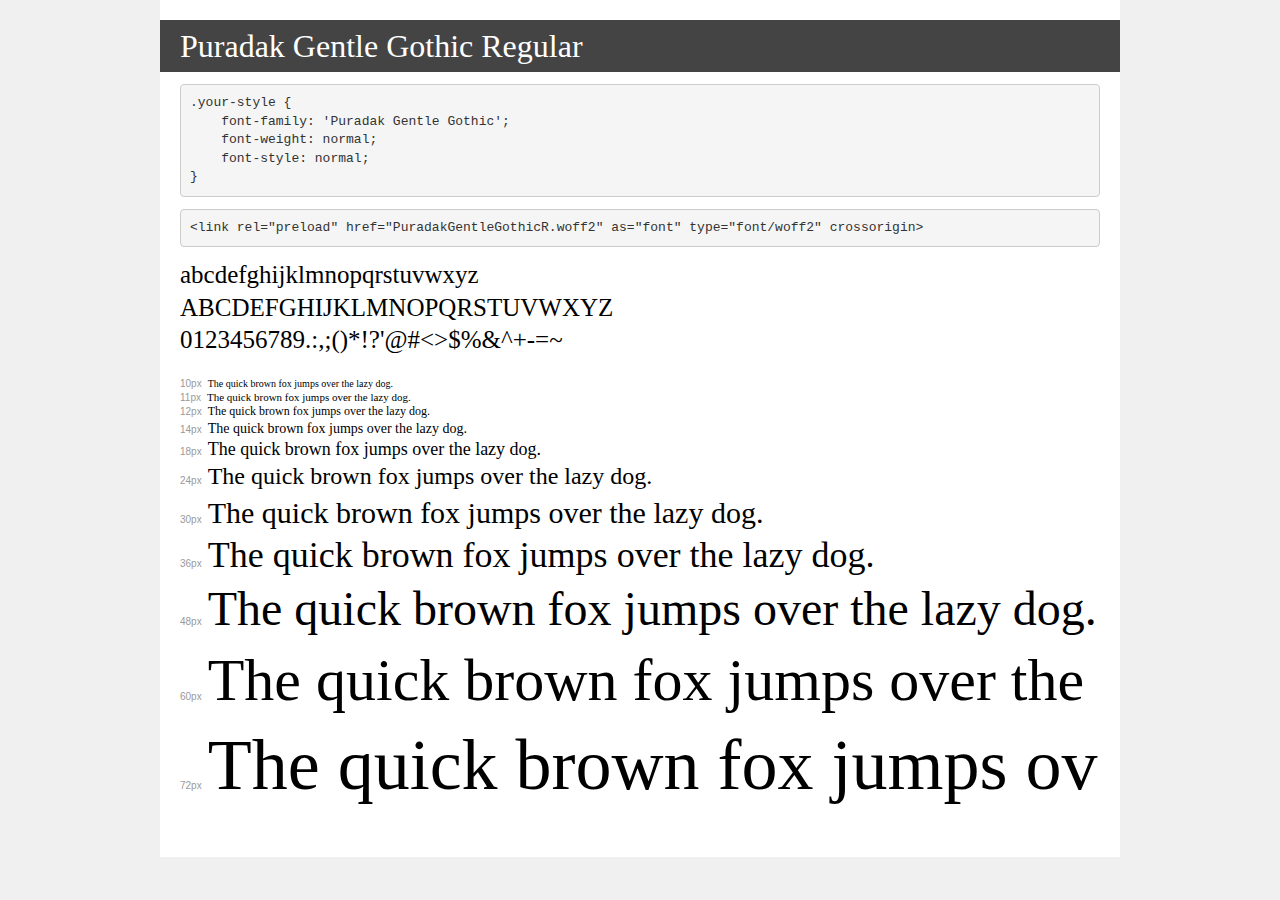
<file: css/font/demo(2).html>
<!DOCTYPE html>
<html lang="en">
<head>
    <meta charset="utf-8">
    <meta http-equiv="X-UA-Compatible" content="IE=edge">
    <meta name="viewport" content="width=device-width, initial-scale=1">
    <meta name="robots" content="noindex, noarchive">
    <meta name="format-detection" content="telephone=no">
    <title>Transfonter demo</title>
    <link href="stylesheet.css" rel="stylesheet">
    <style>
        /*
        http://meyerweb.com/eric/tools/css/reset/
        v2.0 | 20110126
        License: none (public domain)
        */
        html, body, div, span, applet, object, iframe,
        h1, h2, h3, h4, h5, h6, p, blockquote, pre,
        a, abbr, acronym, address, big, cite, code,
        del, dfn, em, img, ins, kbd, q, s, samp,
        small, strike, strong, sub, sup, tt, var,
        b, u, i, center,
        dl, dt, dd, ol, ul, li,
        fieldset, form, label, legend,
        table, caption, tbody, tfoot, thead, tr, th, td,
        article, aside, canvas, details, embed,
        figure, figcaption, footer, header, hgroup,
        menu, nav, output, ruby, section, summary,
        time, mark, audio, video {
            margin: 0;
            padding: 0;
            border: 0;
            font-size: 100%;
            font: inherit;
            vertical-align: baseline;
        }
        /* HTML5 display-role reset for older browsers */
        article, aside, details, figcaption, figure,
        footer, header, hgroup, menu, nav, section {
            display: block;
        }
        body {
            line-height: 1;
        }
        ol, ul {
            list-style: none;
        }
        blockquote, q {
            quotes: none;
        }
        blockquote:before, blockquote:after,
        q:before, q:after {
            content: '';
            content: none;
        }
        table {
            border-collapse: collapse;
            border-spacing: 0;
        }
        /* demo styles */
        body {
            background: #f0f0f0;
            color: #000;
        }
        .page {
            background: #fff;
            width: 920px;
            margin: 0 auto;
            padding: 20px 20px 0 20px;
            overflow: hidden;
        }
        .font-container {
            overflow-x: auto;
            overflow-y: hidden;
            margin-bottom: 40px;
            line-height: 1.3;
            white-space: nowrap;
            padding-bottom: 5px;
        }
        h1 {
            position: relative;
            background: #444;
            font-size: 32px;
            color: #fff;
            padding: 10px 20px;
            margin: 0 -20px 12px -20px;
        }
        .letters {
            font-size: 25px;
            margin-bottom: 20px;
        }
        .s10:before {
            content: '10px';
        }
        .s11:before {
            content: '11px';
        }
        .s12:before {
            content: '12px';
        }
        .s14:before {
            content: '14px';
        }
        .s18:before {
            content: '18px';
        }
        .s24:before {
            content: '24px';
        }
        .s30:before {
            content: '30px';
        }
        .s36:before {
            content: '36px';
        }
        .s48:before {
            content: '48px';
        }
        .s60:before {
            content: '60px';
        }
        .s72:before {
            content: '72px';
        }
        .s10:before, .s11:before, .s12:before, .s14:before,
        .s18:before, .s24:before, .s30:before, .s36:before,
        .s48:before, .s60:before, .s72:before {
            font-family: Arial, sans-serif;
            font-size: 10px;
            font-weight: normal;
            font-style: normal;
            color: #999;
            padding-right: 6px;
        }
        pre {
            display: block;
            padding: 9px;
            margin: 0 0 12px;
            font-family: Monaco, Menlo, Consolas, "Courier New", monospace;
            font-size: 13px;
            line-height: 1.428571429;
            color: #333;
            font-weight: normal;
            font-style: normal;
            background-color: #f5f5f5;
            border: 1px solid #ccc;
            overflow-x: auto;
            border-radius: 4px;
        }
        /* responsive */
        @media (max-width: 959px) {
            .page {
                width: auto;
                margin: 0;
            }
        }
    </style>
</head>
<body>
<div class="page">
    <div class="demo">
        <h1 style="font-family: 'Puradak Gentle Gothic'; font-weight: normal; font-style: normal;">Puradak Gentle Gothic Regular</h1>
        <pre title="Usage">.your-style {
    font-family: 'Puradak Gentle Gothic';
    font-weight: normal;
    font-style: normal;
}</pre>
        <pre title="Preload (optional)">
&lt;link rel=&quot;preload&quot; href=&quot;PuradakGentleGothicR.woff2&quot; as=&quot;font&quot; type=&quot;font/woff2&quot; crossorigin&gt;</pre>
        <div class="font-container" style="font-family: 'Puradak Gentle Gothic'; font-weight: normal; font-style: normal;">
            <p class="letters">
                abcdefghijklmnopqrstuvwxyz<br>
ABCDEFGHIJKLMNOPQRSTUVWXYZ<br>
                0123456789.:,;()*!?'@#&lt;&gt;$%&^+-=~
            </p>
            <p class="s10" style="font-size: 10px;">The quick brown fox jumps over the lazy dog.</p>
            <p class="s11" style="font-size: 11px;">The quick brown fox jumps over the lazy dog.</p>
            <p class="s12" style="font-size: 12px;">The quick brown fox jumps over the lazy dog.</p>
            <p class="s14" style="font-size: 14px;">The quick brown fox jumps over the lazy dog.</p>
            <p class="s18" style="font-size: 18px;">The quick brown fox jumps over the lazy dog.</p>
            <p class="s24" style="font-size: 24px;">The quick brown fox jumps over the lazy dog.</p>
            <p class="s30" style="font-size: 30px;">The quick brown fox jumps over the lazy dog.</p>
            <p class="s36" style="font-size: 36px;">The quick brown fox jumps over the lazy dog.</p>
            <p class="s48" style="font-size: 48px;">The quick brown fox jumps over the lazy dog.</p>
            <p class="s60" style="font-size: 60px;">The quick brown fox jumps over the lazy dog.</p>
            <p class="s72" style="font-size: 72px;">The quick brown fox jumps over the lazy dog.</p>
        </div>
    </div>

</div>
</body>
</html>
</file>
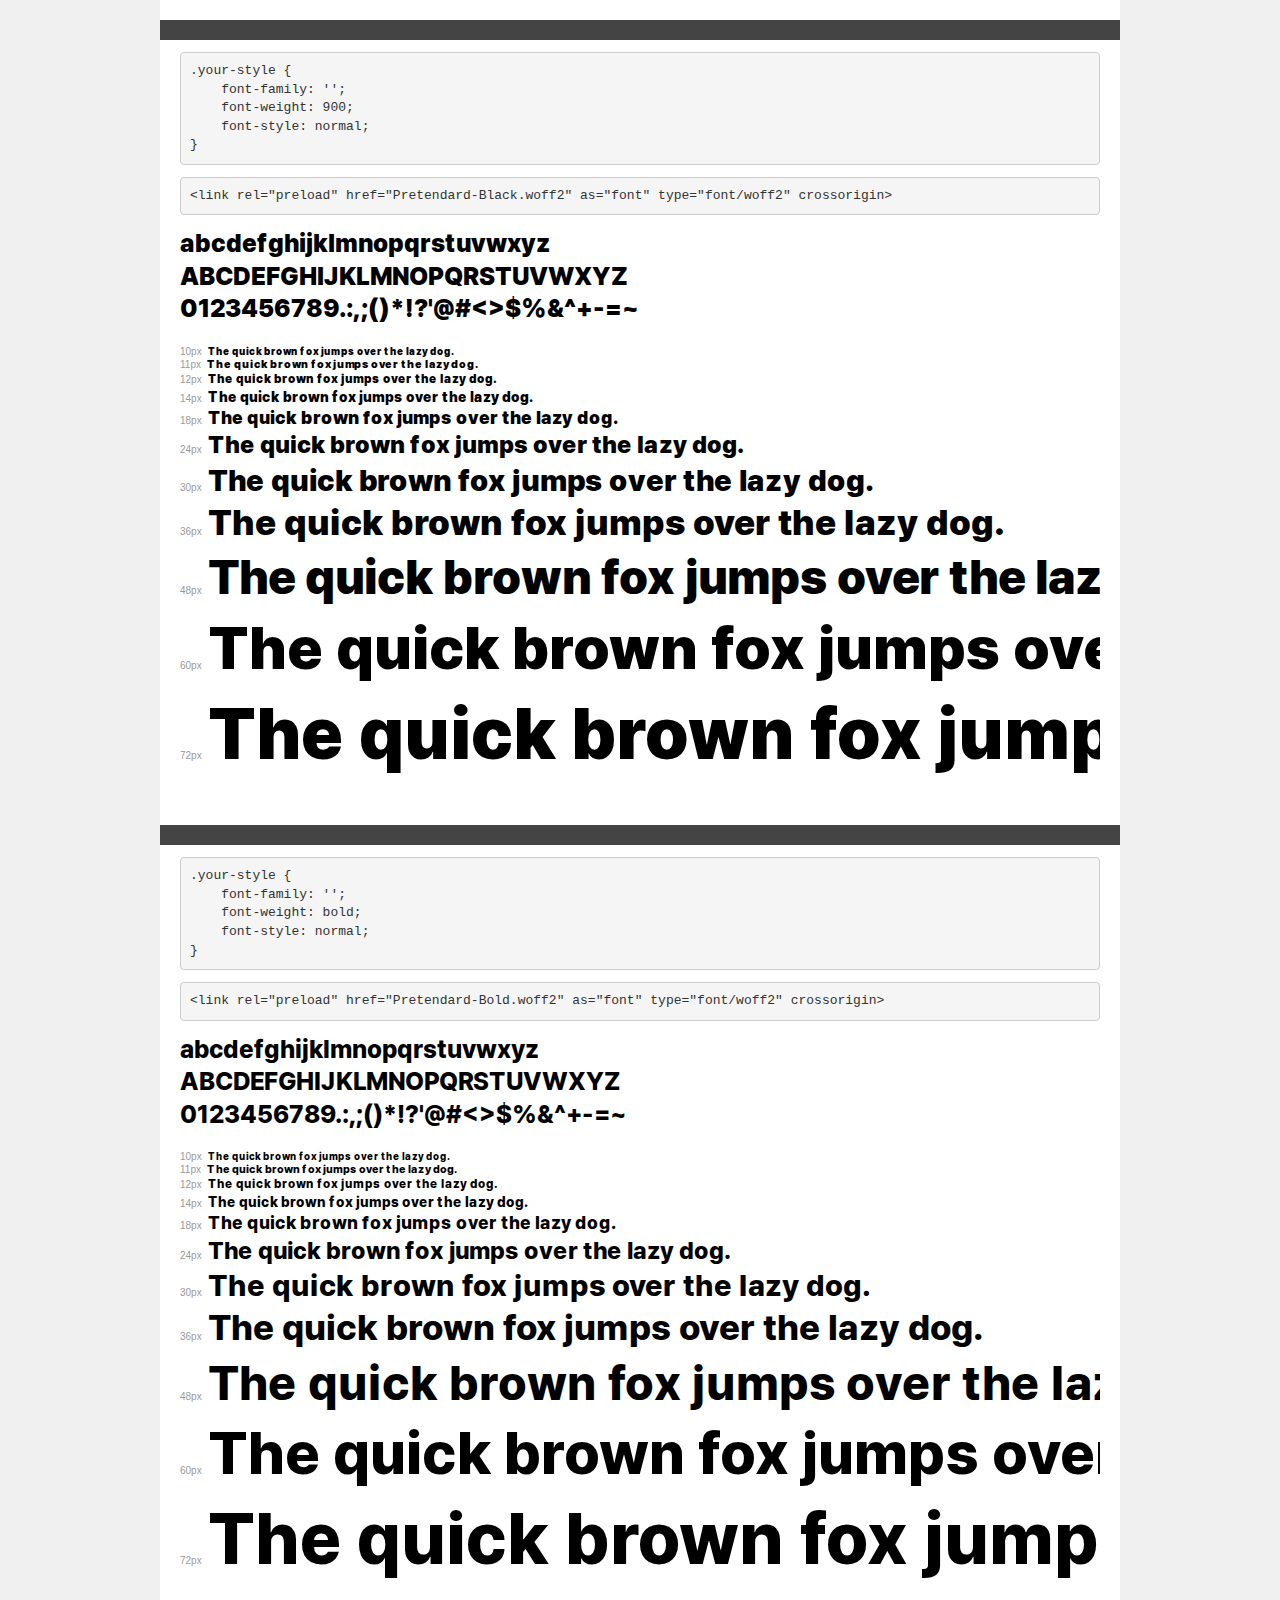
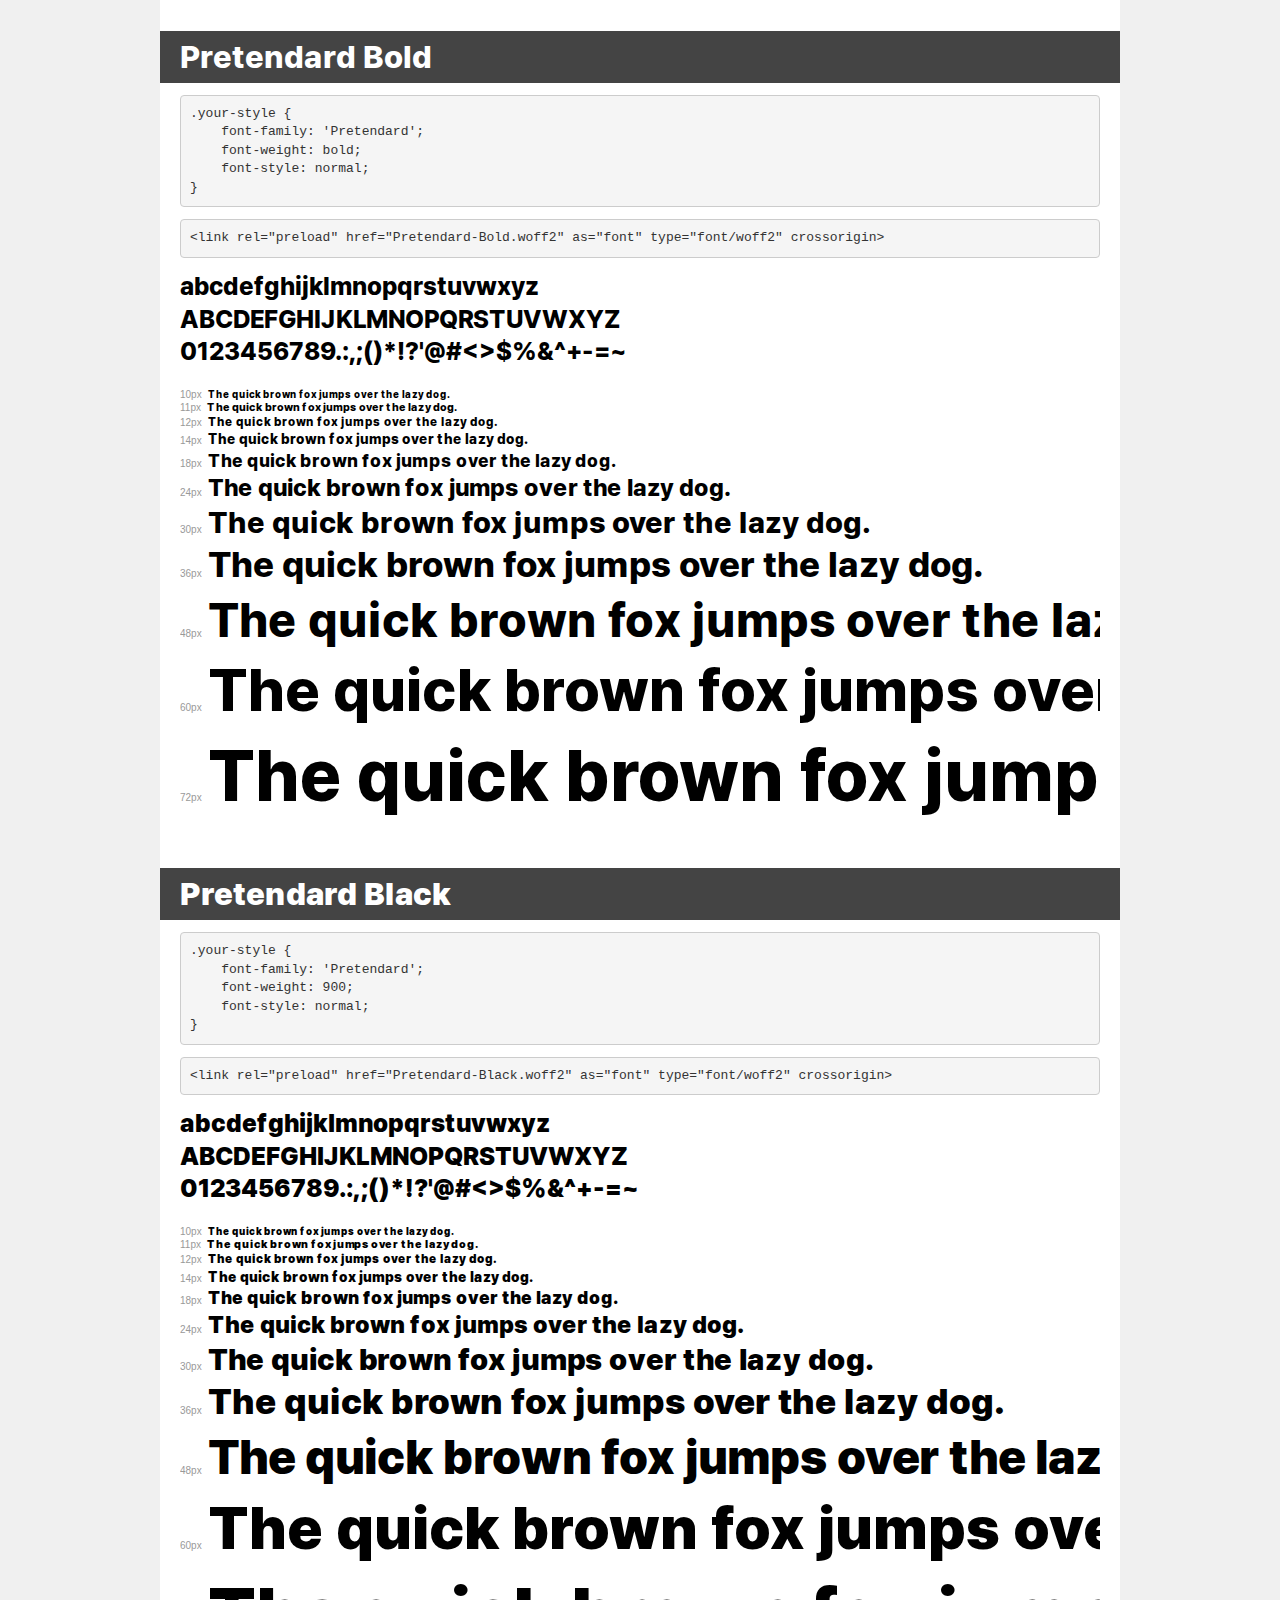
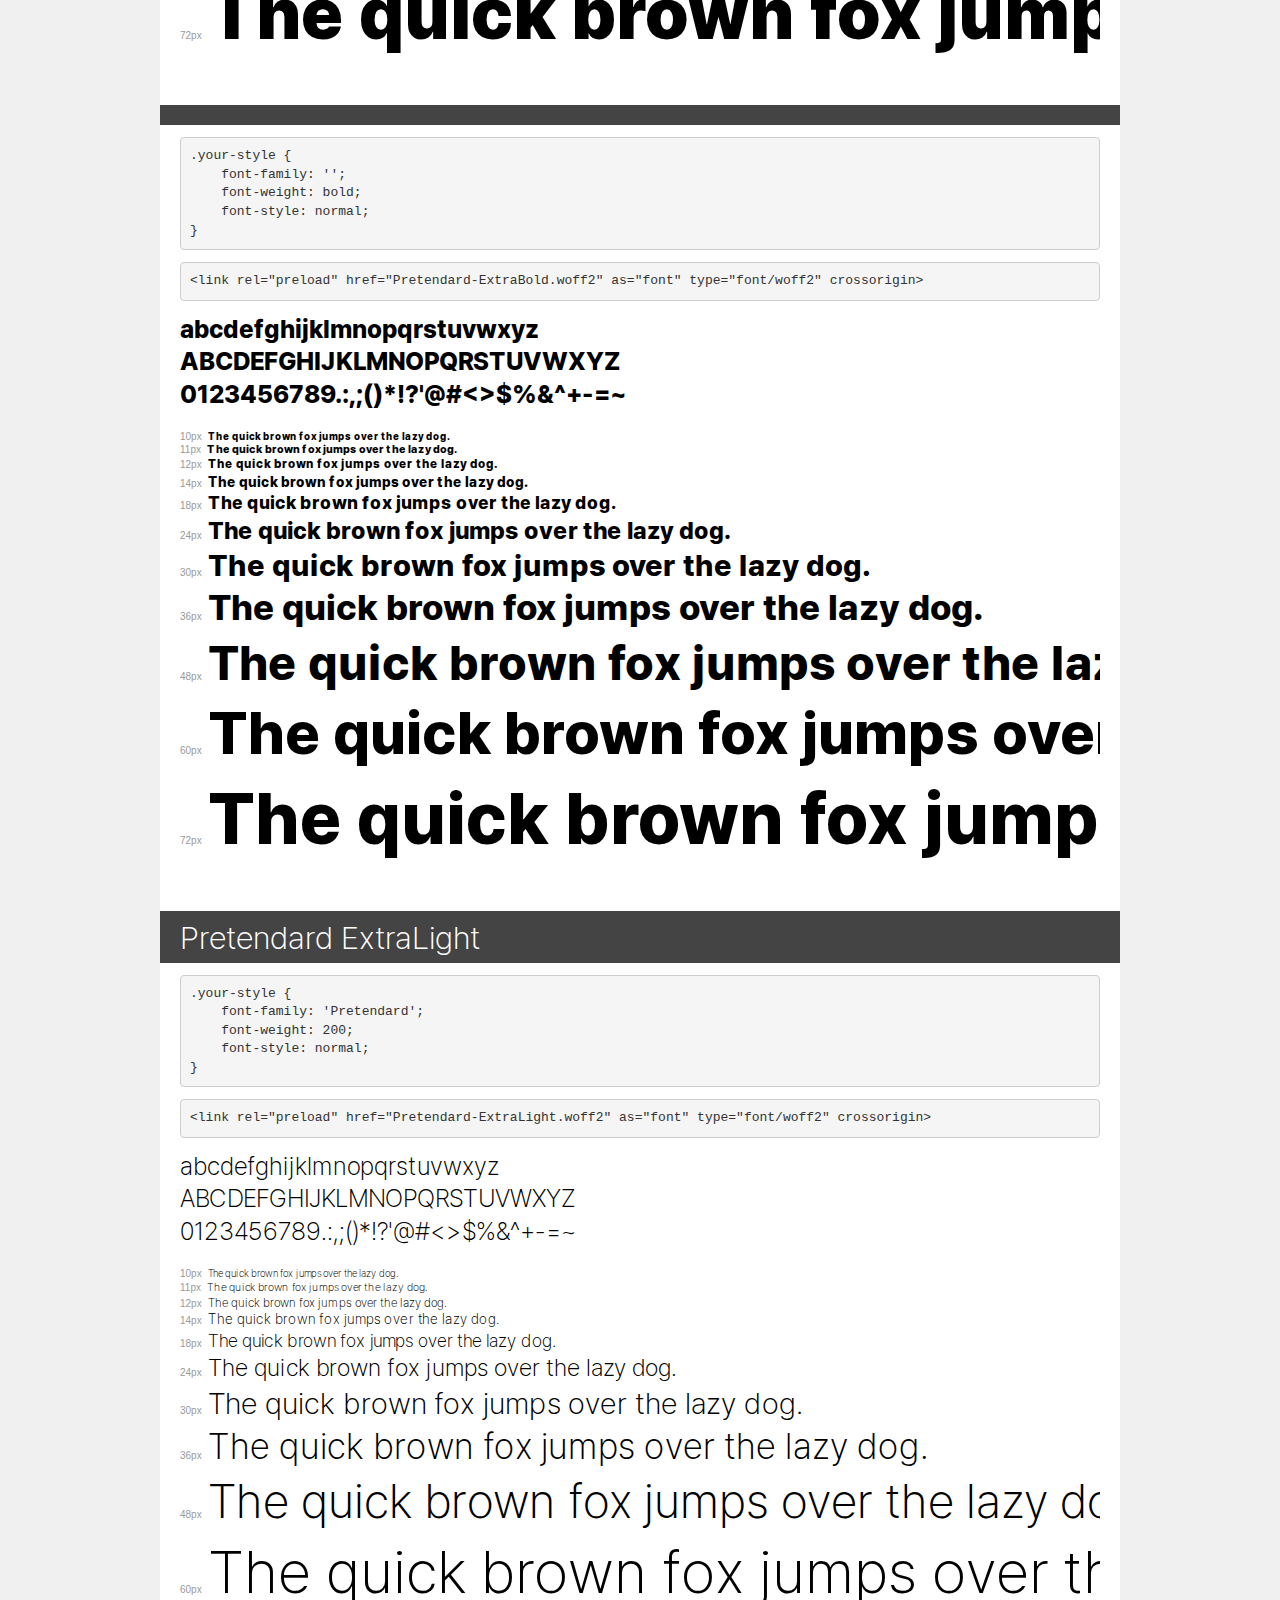
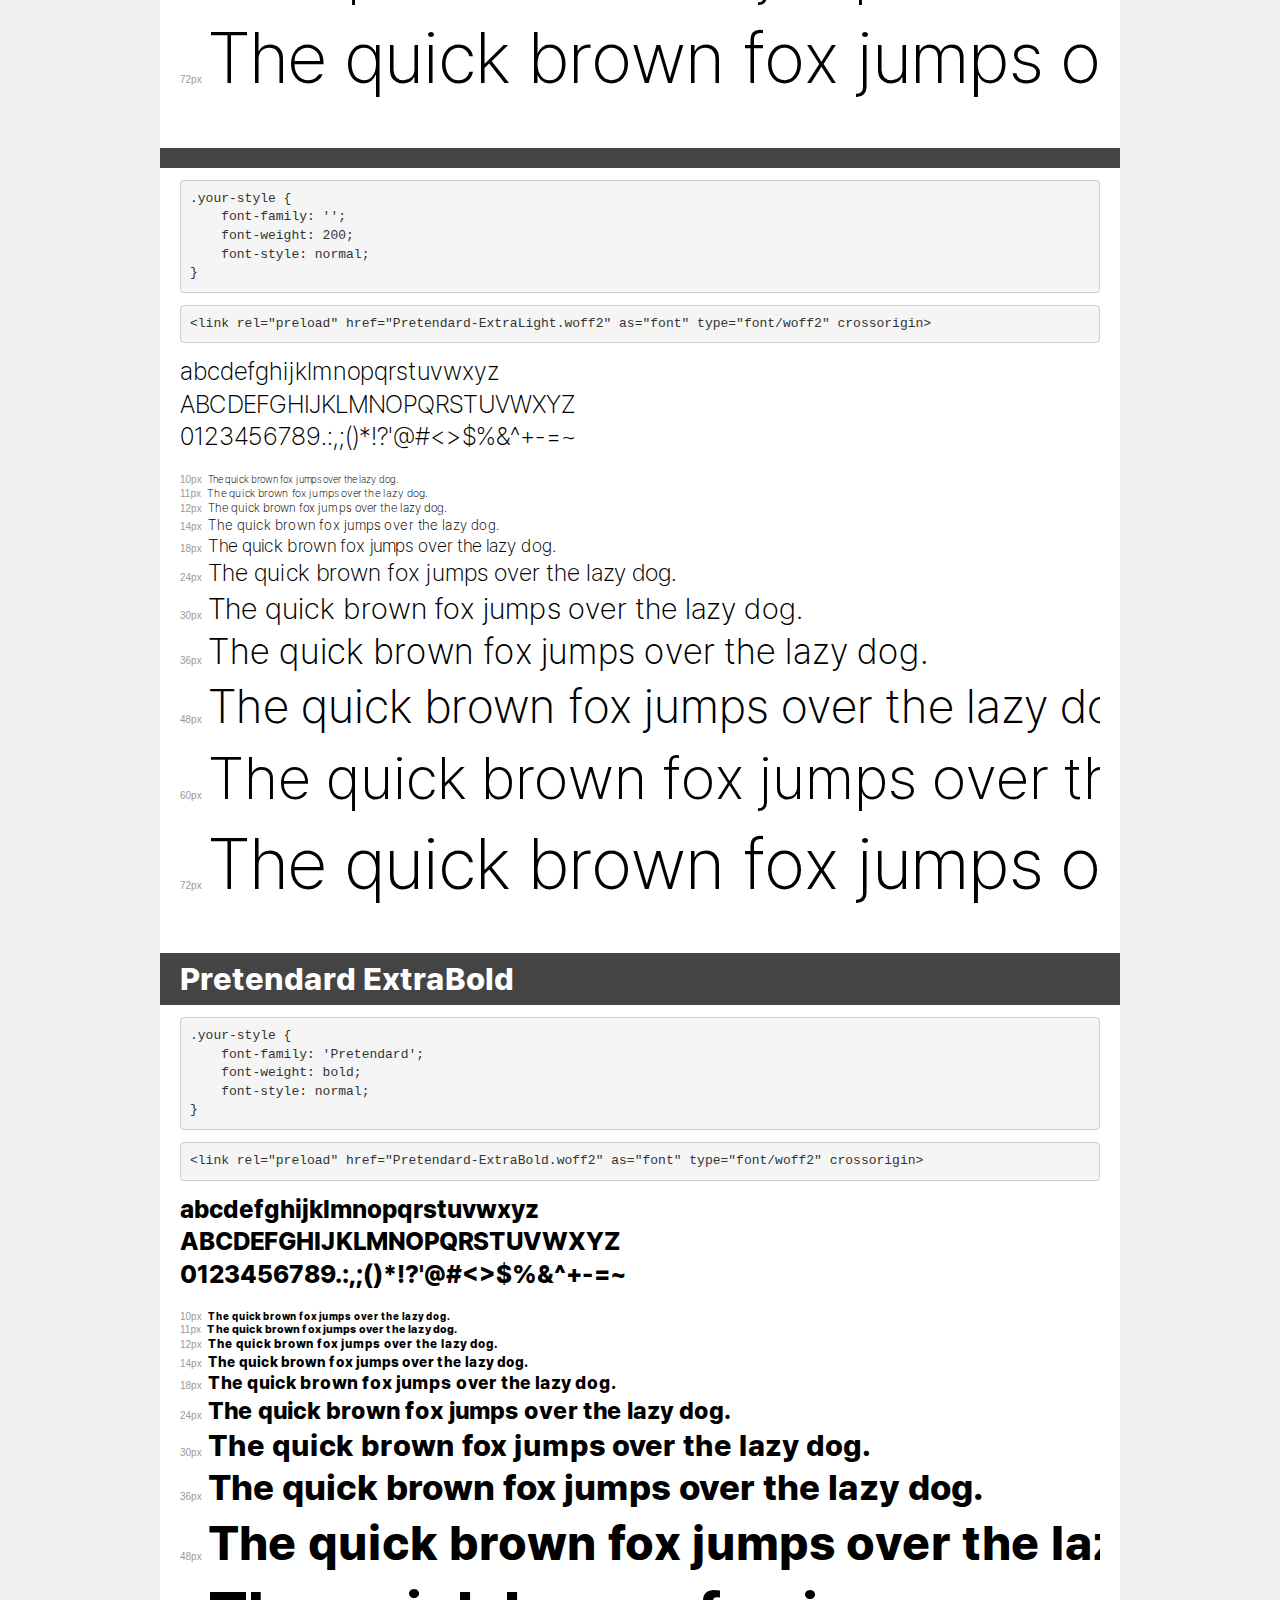
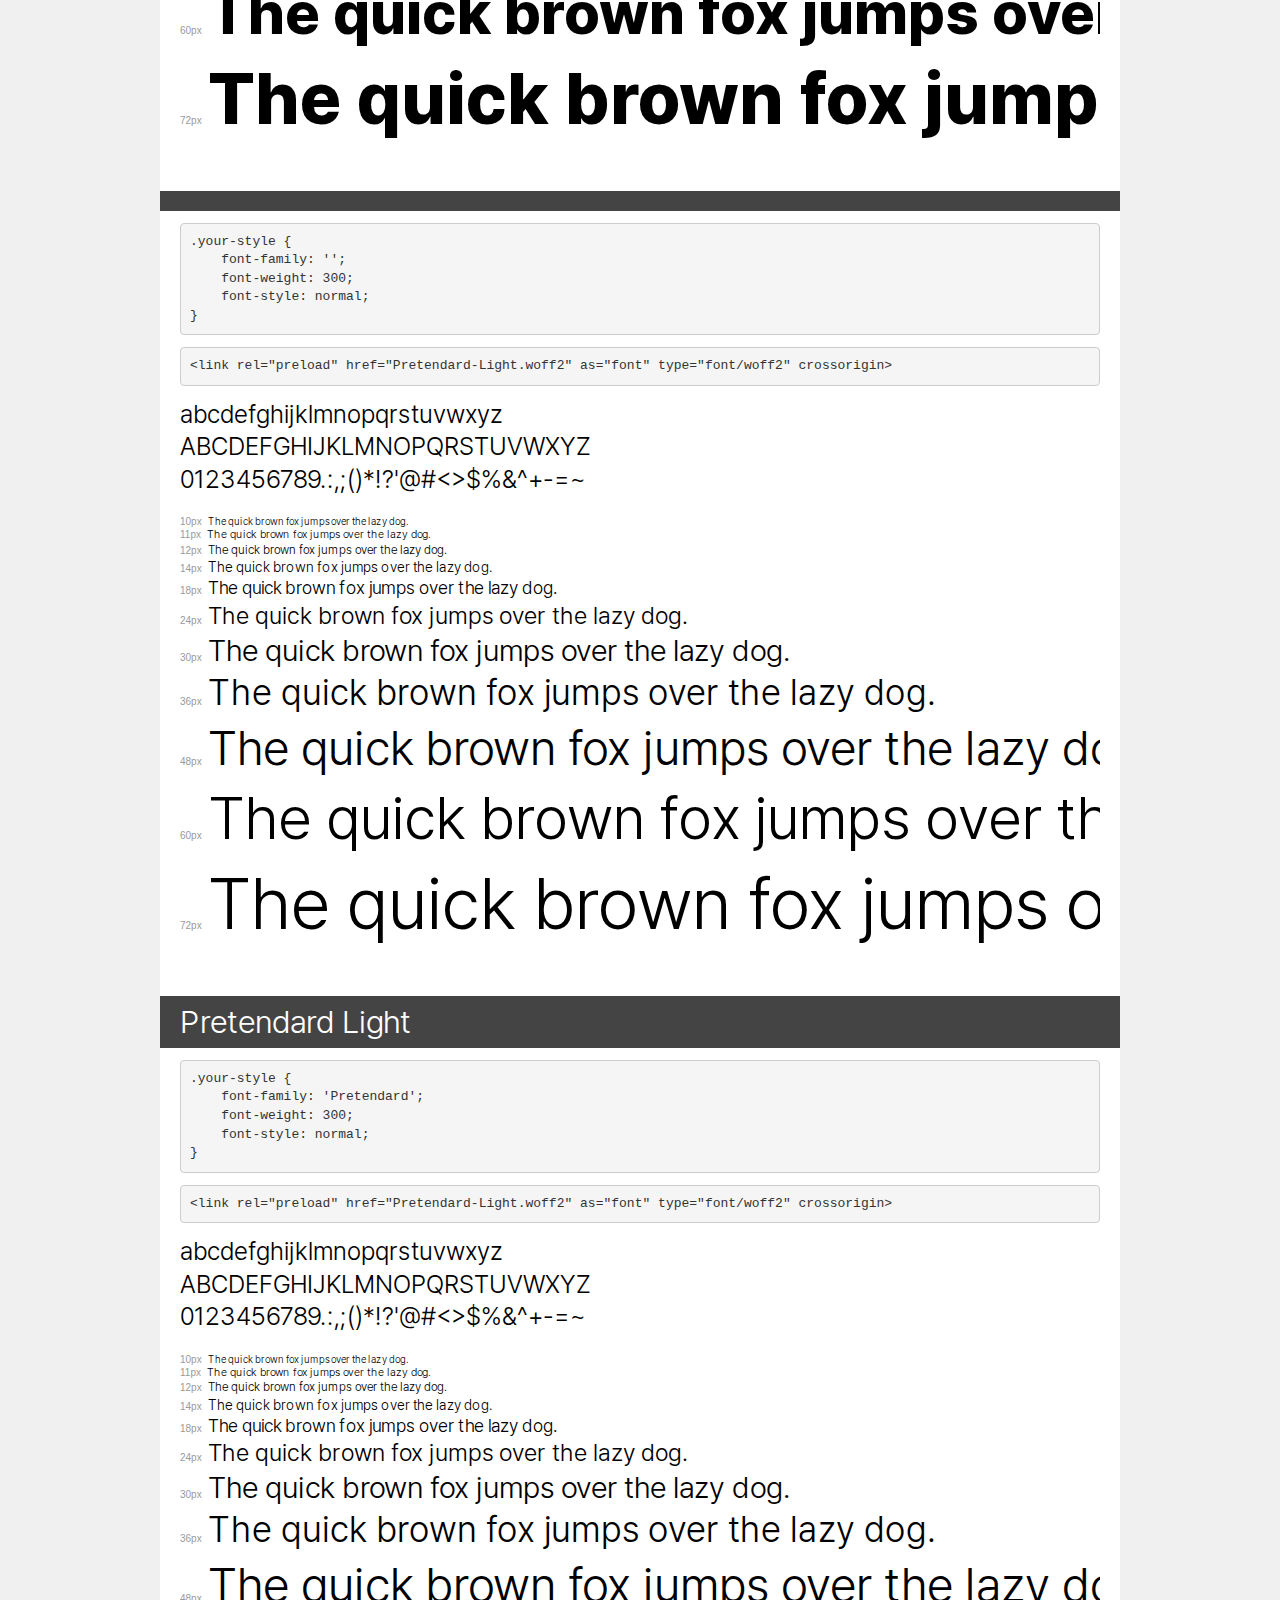
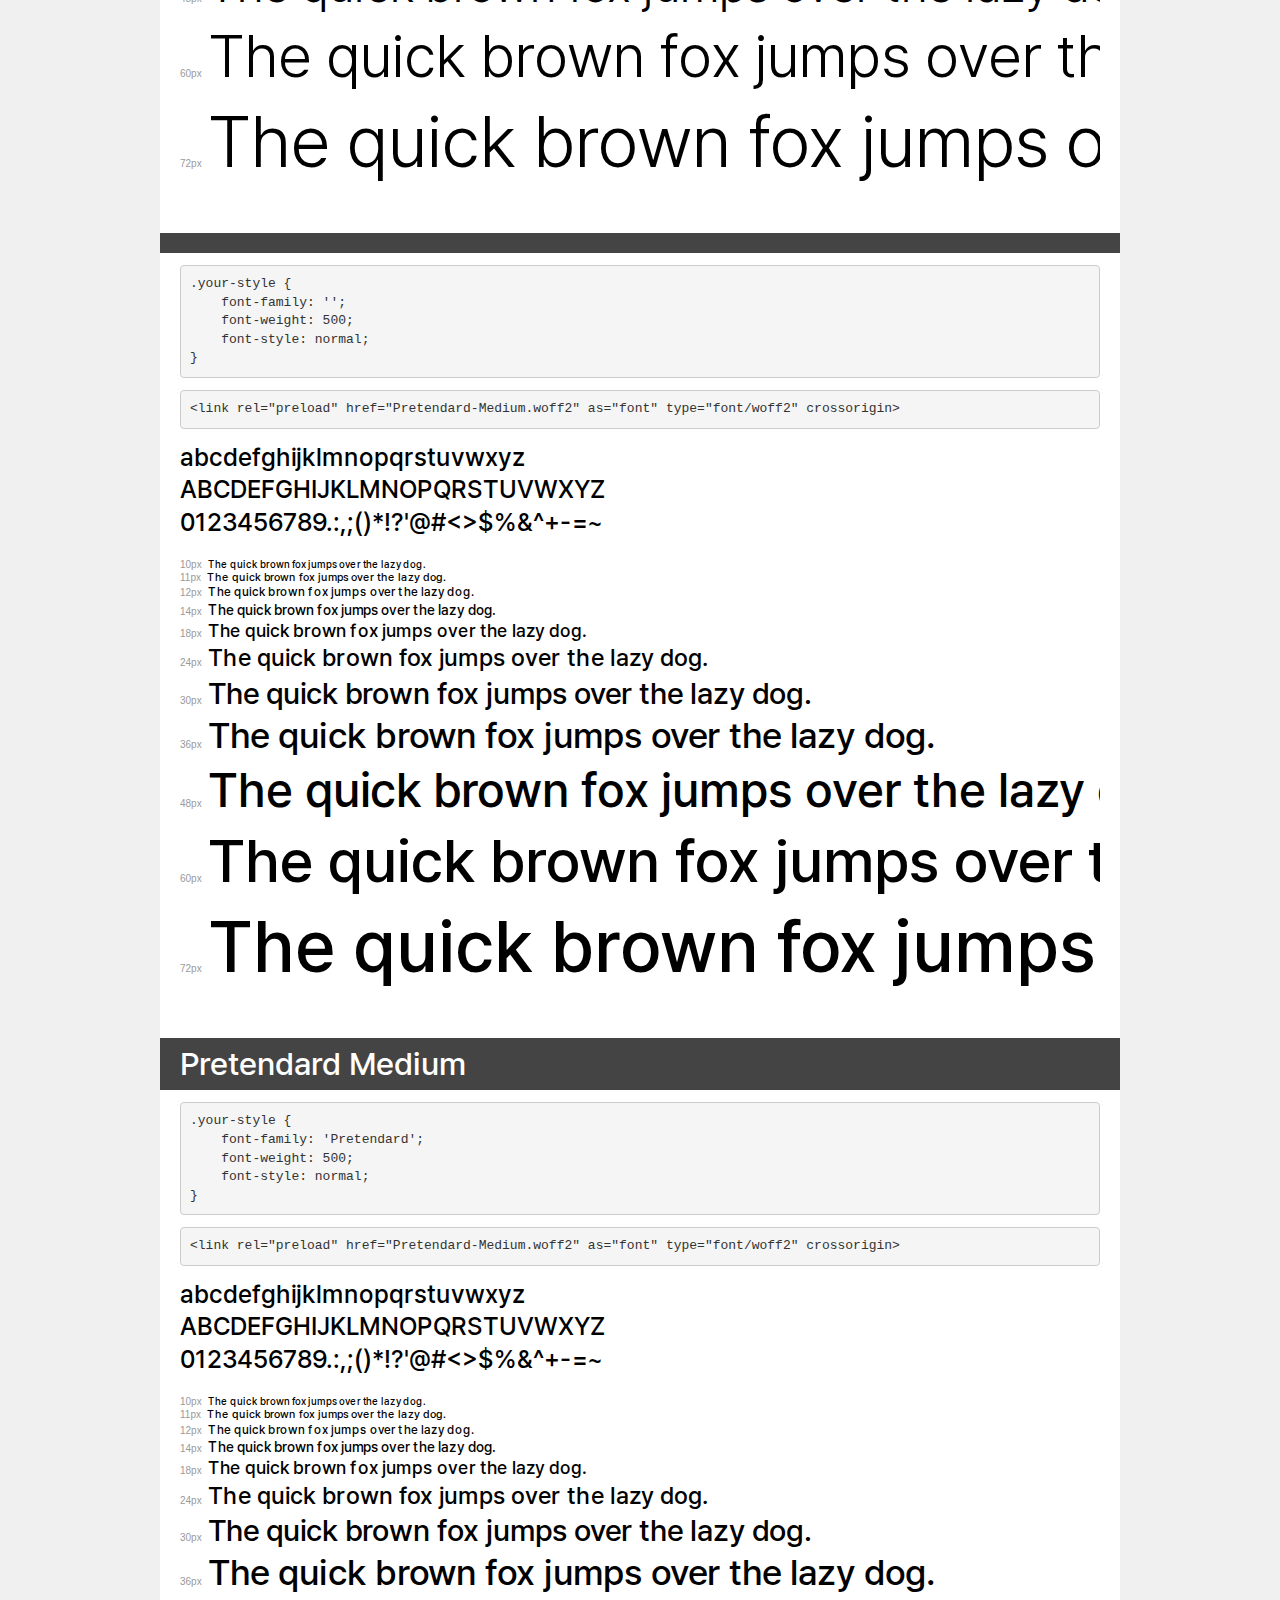
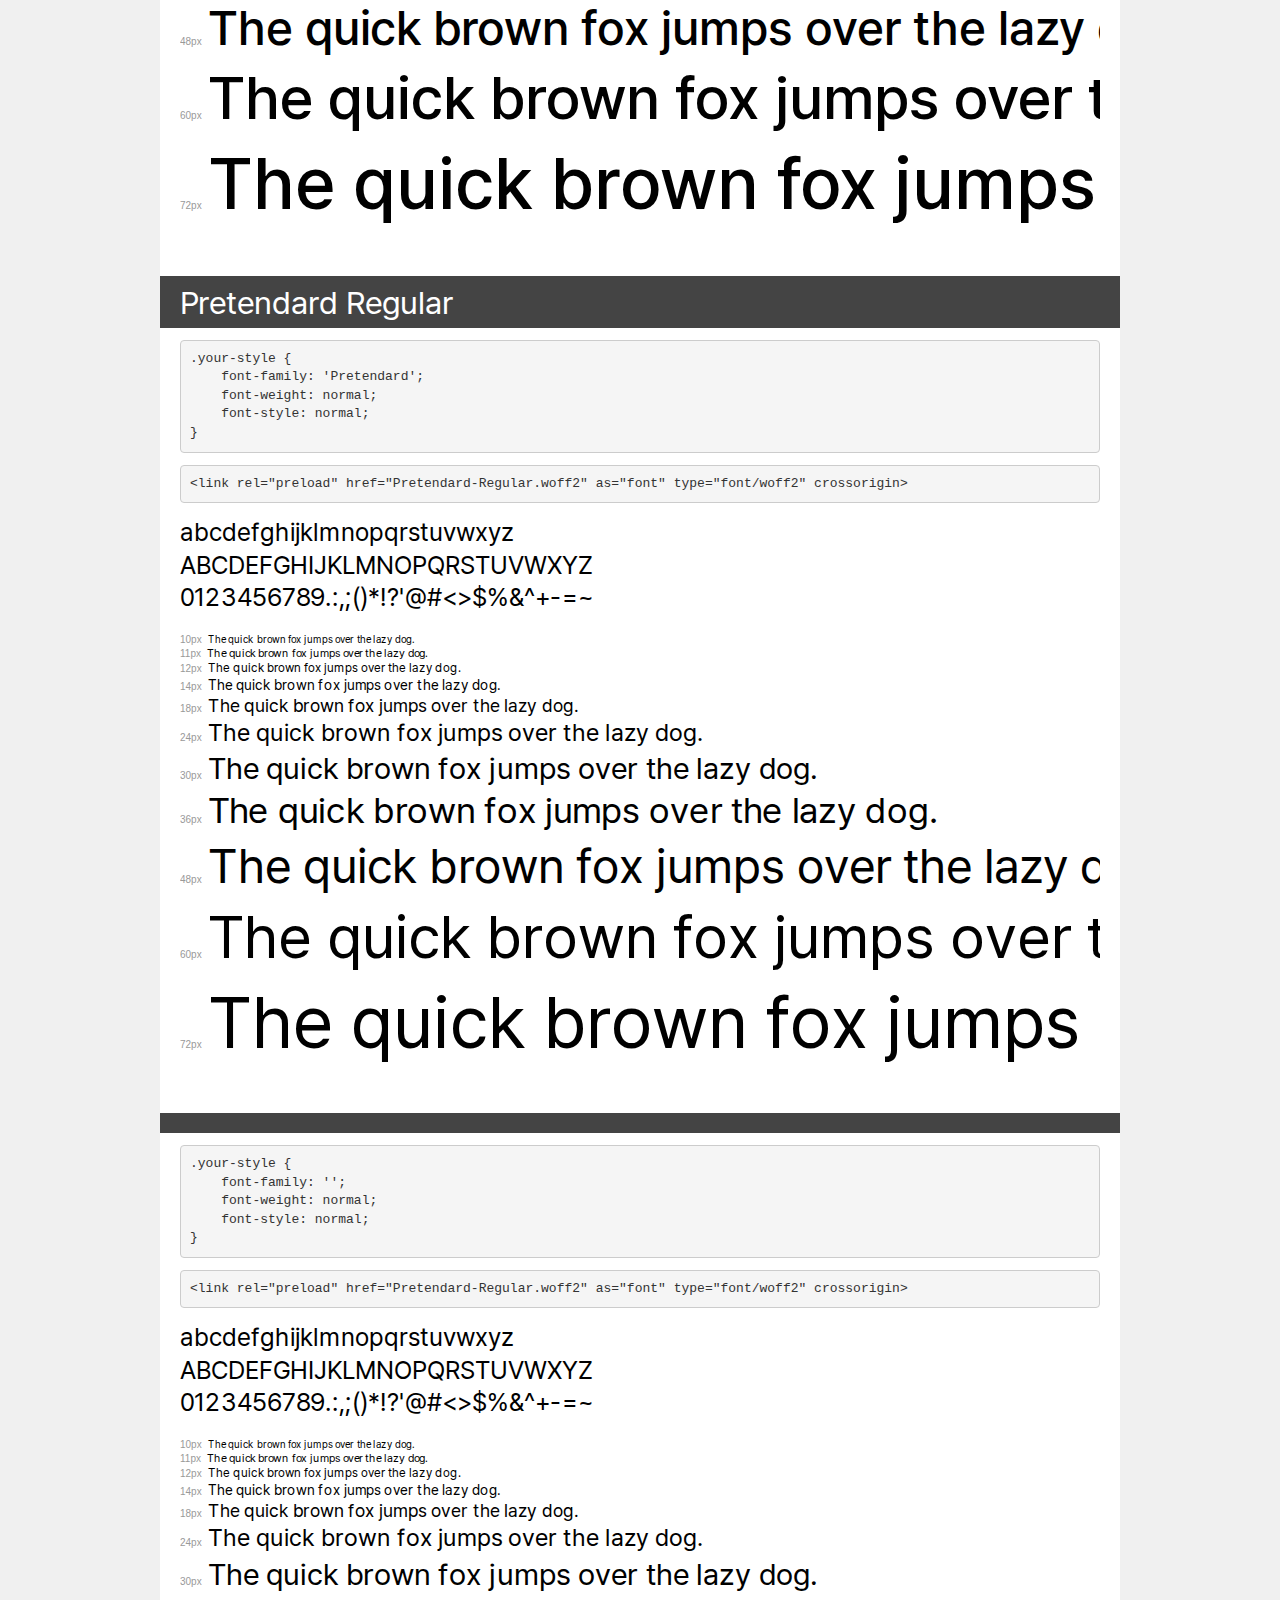
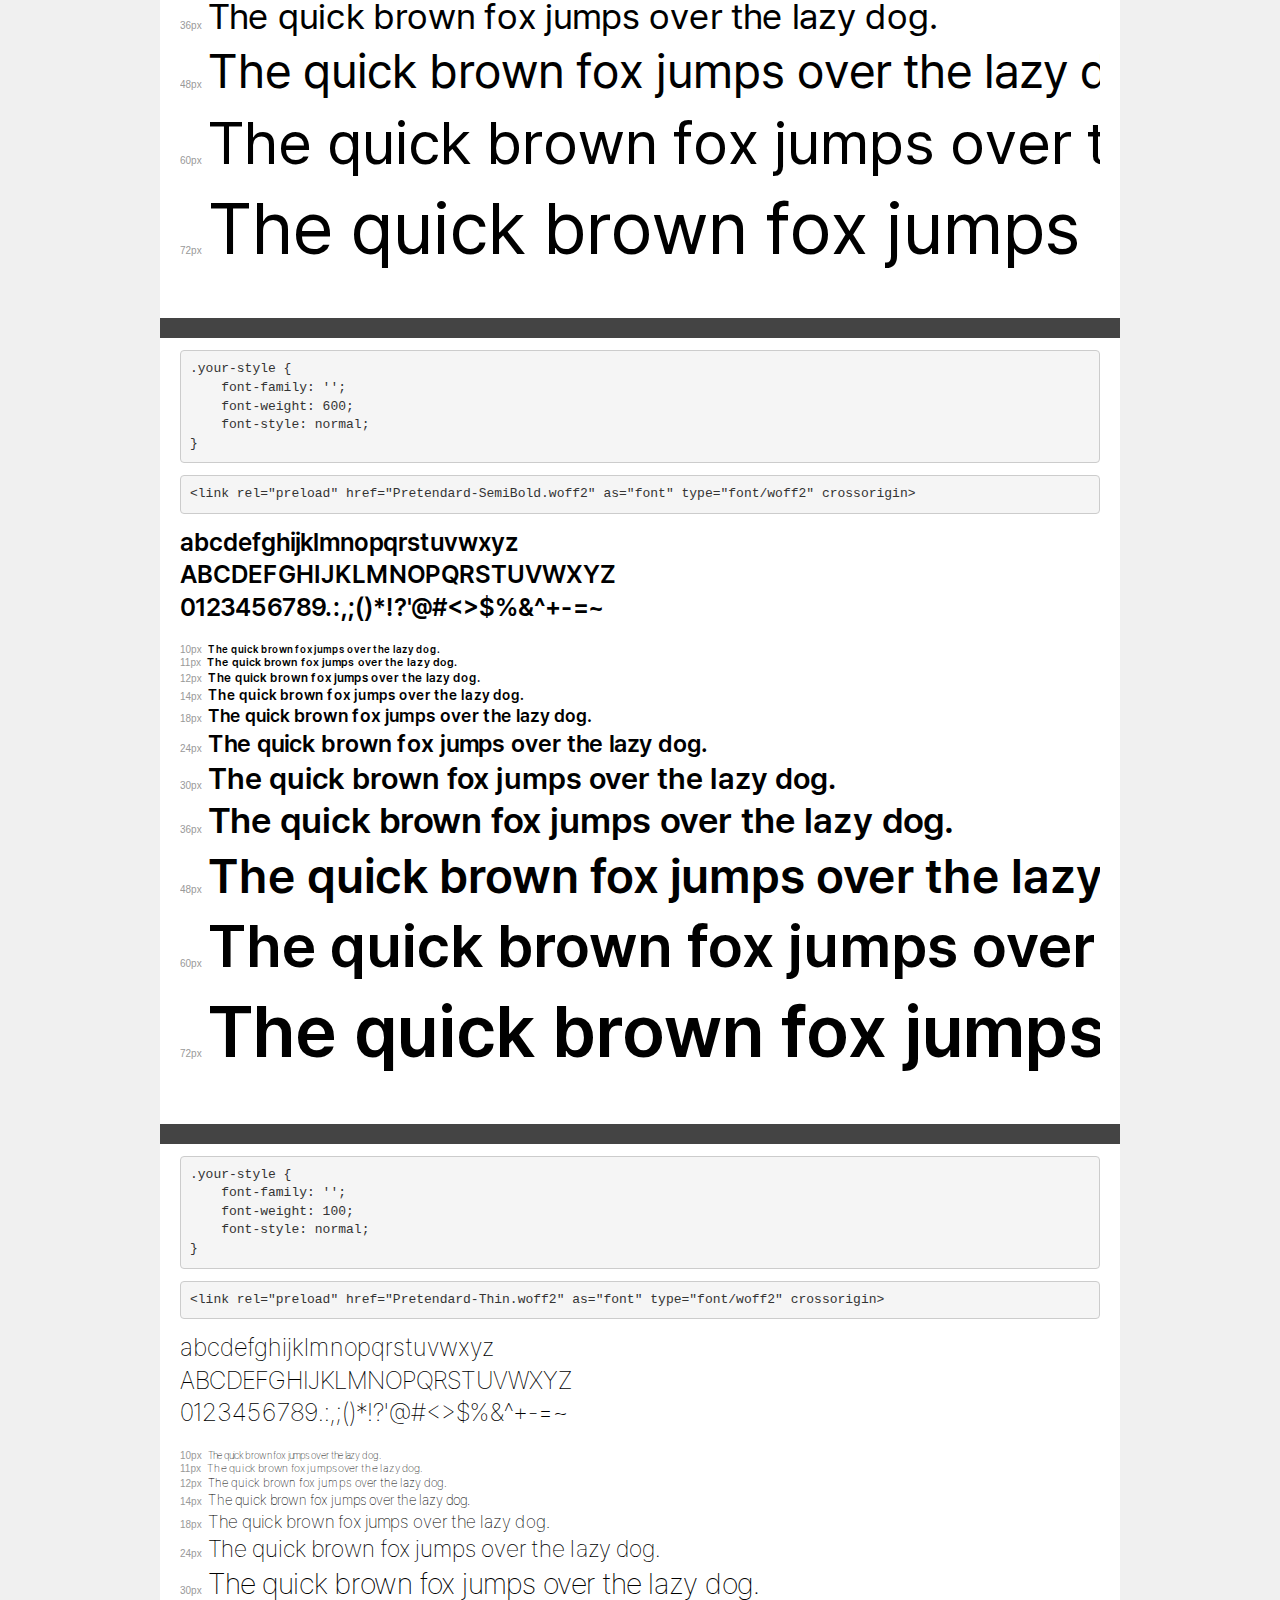
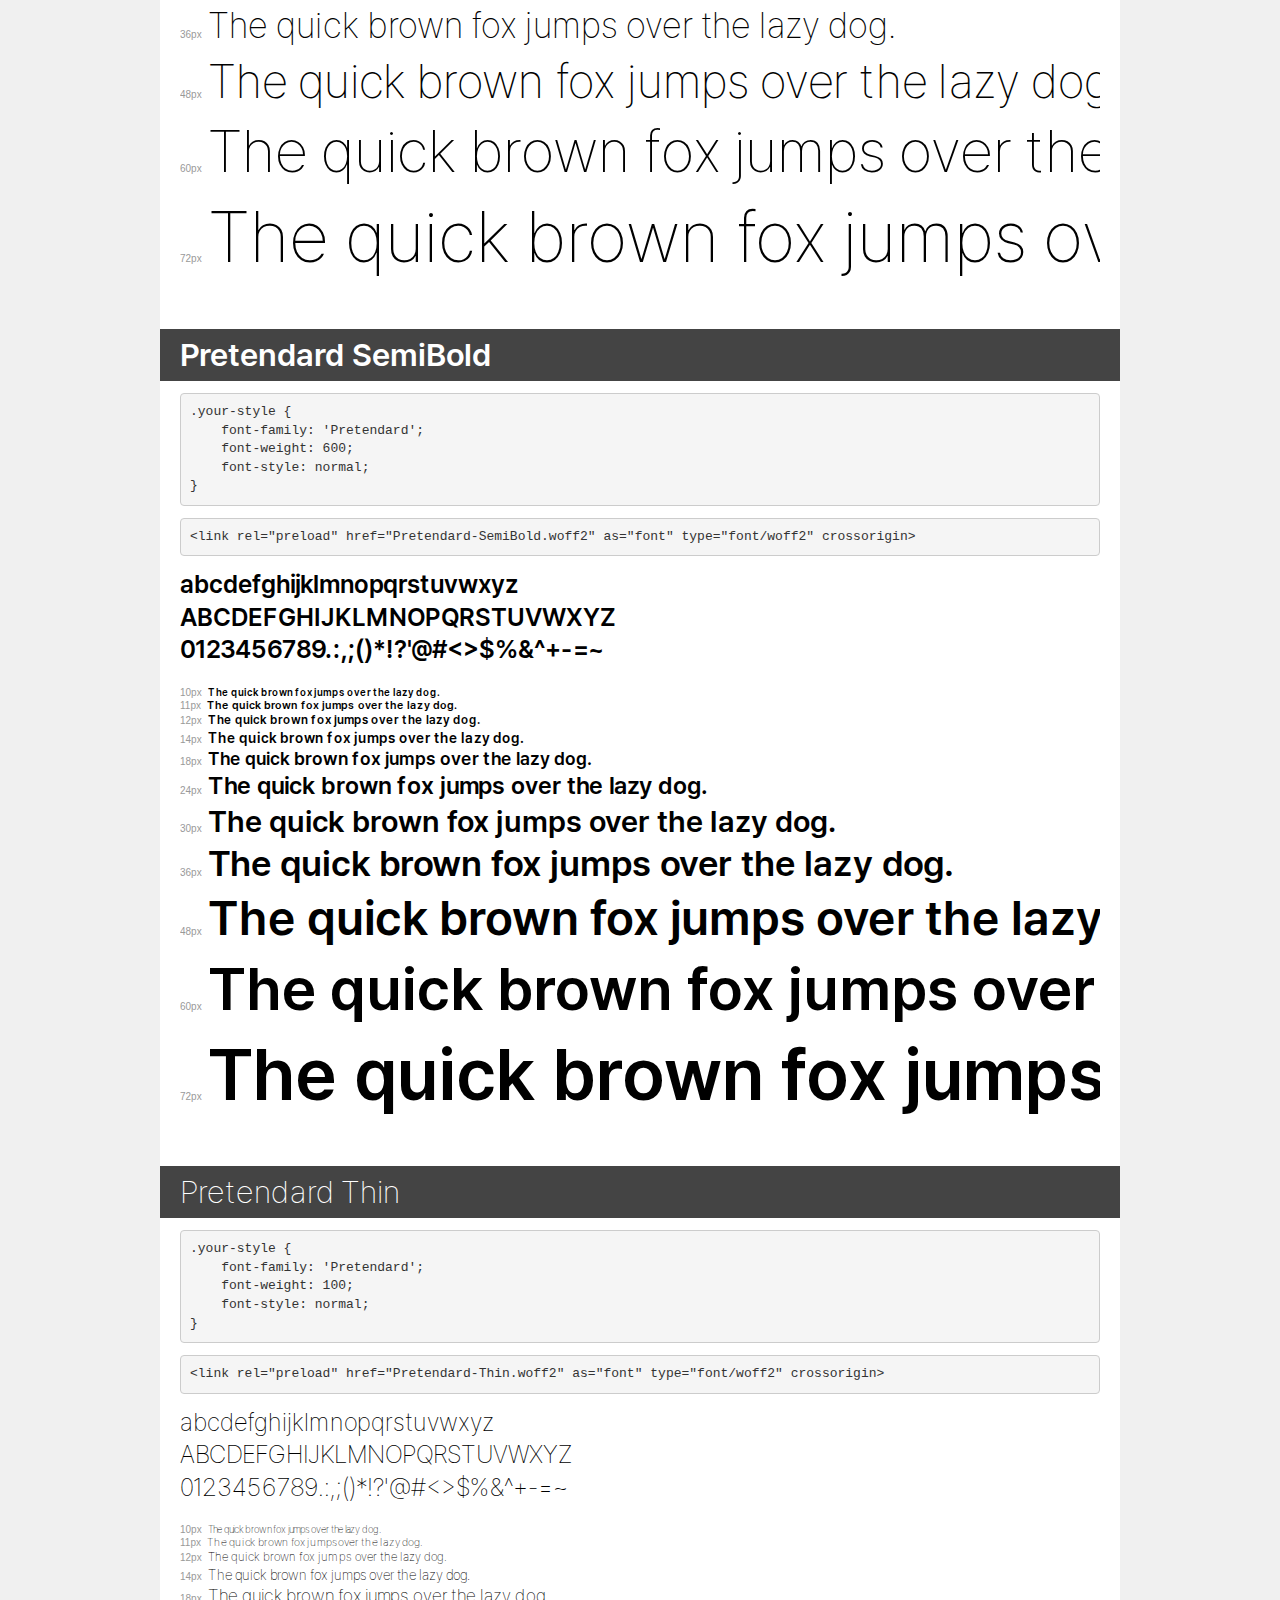
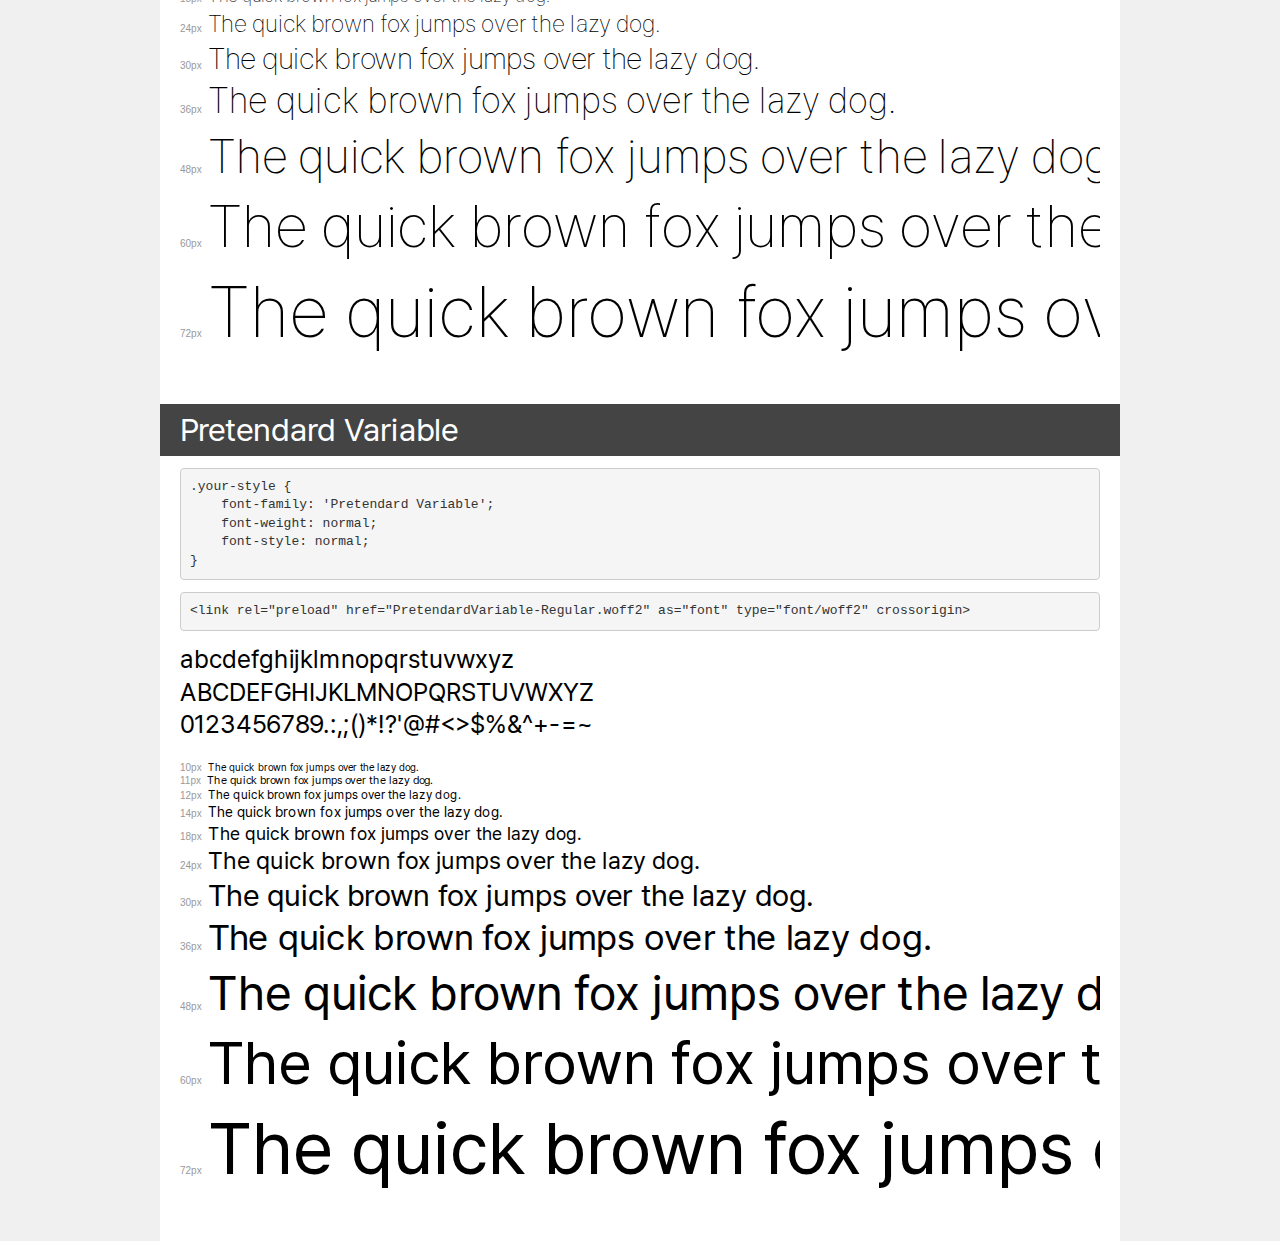
<file: css/font/demo.html>
<!DOCTYPE html>
<html lang="en">
<head>
    <meta charset="utf-8">
    <meta http-equiv="X-UA-Compatible" content="IE=edge">
    <meta name="viewport" content="width=device-width, initial-scale=1">
    <meta name="robots" content="noindex, noarchive">
    <meta name="format-detection" content="telephone=no">
    <title>Transfonter demo</title>
    <link href="stylesheet.css" rel="stylesheet">
    <style>
        /*
        http://meyerweb.com/eric/tools/css/reset/
        v2.0 | 20110126
        License: none (public domain)
        */
        html, body, div, span, applet, object, iframe,
        h1, h2, h3, h4, h5, h6, p, blockquote, pre,
        a, abbr, acronym, address, big, cite, code,
        del, dfn, em, img, ins, kbd, q, s, samp,
        small, strike, strong, sub, sup, tt, var,
        b, u, i, center,
        dl, dt, dd, ol, ul, li,
        fieldset, form, label, legend,
        table, caption, tbody, tfoot, thead, tr, th, td,
        article, aside, canvas, details, embed,
        figure, figcaption, footer, header, hgroup,
        menu, nav, output, ruby, section, summary,
        time, mark, audio, video {
            margin: 0;
            padding: 0;
            border: 0;
            font-size: 100%;
            font: inherit;
            vertical-align: baseline;
        }
        /* HTML5 display-role reset for older browsers */
        article, aside, details, figcaption, figure,
        footer, header, hgroup, menu, nav, section {
            display: block;
        }
        body {
            line-height: 1;
        }
        ol, ul {
            list-style: none;
        }
        blockquote, q {
            quotes: none;
        }
        blockquote:before, blockquote:after,
        q:before, q:after {
            content: '';
            content: none;
        }
        table {
            border-collapse: collapse;
            border-spacing: 0;
        }
        /* demo styles */
        body {
            background: #f0f0f0;
            color: #000;
        }
        .page {
            background: #fff;
            width: 920px;
            margin: 0 auto;
            padding: 20px 20px 0 20px;
            overflow: hidden;
        }
        .font-container {
            overflow-x: auto;
            overflow-y: hidden;
            margin-bottom: 40px;
            line-height: 1.3;
            white-space: nowrap;
            padding-bottom: 5px;
        }
        h1 {
            position: relative;
            background: #444;
            font-size: 32px;
            color: #fff;
            padding: 10px 20px;
            margin: 0 -20px 12px -20px;
        }
        .letters {
            font-size: 25px;
            margin-bottom: 20px;
        }
        .s10:before {
            content: '10px';
        }
        .s11:before {
            content: '11px';
        }
        .s12:before {
            content: '12px';
        }
        .s14:before {
            content: '14px';
        }
        .s18:before {
            content: '18px';
        }
        .s24:before {
            content: '24px';
        }
        .s30:before {
            content: '30px';
        }
        .s36:before {
            content: '36px';
        }
        .s48:before {
            content: '48px';
        }
        .s60:before {
            content: '60px';
        }
        .s72:before {
            content: '72px';
        }
        .s10:before, .s11:before, .s12:before, .s14:before,
        .s18:before, .s24:before, .s30:before, .s36:before,
        .s48:before, .s60:before, .s72:before {
            font-family: Arial, sans-serif;
            font-size: 10px;
            font-weight: normal;
            font-style: normal;
            color: #999;
            padding-right: 6px;
        }
        pre {
            display: block;
            padding: 9px;
            margin: 0 0 12px;
            font-family: Monaco, Menlo, Consolas, "Courier New", monospace;
            font-size: 13px;
            line-height: 1.428571429;
            color: #333;
            font-weight: normal;
            font-style: normal;
            background-color: #f5f5f5;
            border: 1px solid #ccc;
            overflow-x: auto;
            border-radius: 4px;
        }
        /* responsive */
        @media (max-width: 959px) {
            .page {
                width: auto;
                margin: 0;
            }
        }
    </style>
</head>
<body>
<div class="page">
    <div class="demo">
        <h1 style="font-family: ''; font-weight: 900; font-style: normal;"></h1>
        <pre title="Usage">.your-style {
    font-family: '';
    font-weight: 900;
    font-style: normal;
}</pre>
        <pre title="Preload (optional)">
&lt;link rel=&quot;preload&quot; href=&quot;Pretendard-Black.woff2&quot; as=&quot;font&quot; type=&quot;font/woff2&quot; crossorigin&gt;</pre>
        <div class="font-container" style="font-family: ''; font-weight: 900; font-style: normal;">
            <p class="letters">
                abcdefghijklmnopqrstuvwxyz<br>
ABCDEFGHIJKLMNOPQRSTUVWXYZ<br>
                0123456789.:,;()*!?'@#&lt;&gt;$%&^+-=~
            </p>
            <p class="s10" style="font-size: 10px;">The quick brown fox jumps over the lazy dog.</p>
            <p class="s11" style="font-size: 11px;">The quick brown fox jumps over the lazy dog.</p>
            <p class="s12" style="font-size: 12px;">The quick brown fox jumps over the lazy dog.</p>
            <p class="s14" style="font-size: 14px;">The quick brown fox jumps over the lazy dog.</p>
            <p class="s18" style="font-size: 18px;">The quick brown fox jumps over the lazy dog.</p>
            <p class="s24" style="font-size: 24px;">The quick brown fox jumps over the lazy dog.</p>
            <p class="s30" style="font-size: 30px;">The quick brown fox jumps over the lazy dog.</p>
            <p class="s36" style="font-size: 36px;">The quick brown fox jumps over the lazy dog.</p>
            <p class="s48" style="font-size: 48px;">The quick brown fox jumps over the lazy dog.</p>
            <p class="s60" style="font-size: 60px;">The quick brown fox jumps over the lazy dog.</p>
            <p class="s72" style="font-size: 72px;">The quick brown fox jumps over the lazy dog.</p>
        </div>
    </div>

    <div class="demo">
        <h1 style="font-family: ''; font-weight: bold; font-style: normal;"></h1>
        <pre title="Usage">.your-style {
    font-family: '';
    font-weight: bold;
    font-style: normal;
}</pre>
        <pre title="Preload (optional)">
&lt;link rel=&quot;preload&quot; href=&quot;Pretendard-Bold.woff2&quot; as=&quot;font&quot; type=&quot;font/woff2&quot; crossorigin&gt;</pre>
        <div class="font-container" style="font-family: ''; font-weight: bold; font-style: normal;">
            <p class="letters">
                abcdefghijklmnopqrstuvwxyz<br>
ABCDEFGHIJKLMNOPQRSTUVWXYZ<br>
                0123456789.:,;()*!?'@#&lt;&gt;$%&^+-=~
            </p>
            <p class="s10" style="font-size: 10px;">The quick brown fox jumps over the lazy dog.</p>
            <p class="s11" style="font-size: 11px;">The quick brown fox jumps over the lazy dog.</p>
            <p class="s12" style="font-size: 12px;">The quick brown fox jumps over the lazy dog.</p>
            <p class="s14" style="font-size: 14px;">The quick brown fox jumps over the lazy dog.</p>
            <p class="s18" style="font-size: 18px;">The quick brown fox jumps over the lazy dog.</p>
            <p class="s24" style="font-size: 24px;">The quick brown fox jumps over the lazy dog.</p>
            <p class="s30" style="font-size: 30px;">The quick brown fox jumps over the lazy dog.</p>
            <p class="s36" style="font-size: 36px;">The quick brown fox jumps over the lazy dog.</p>
            <p class="s48" style="font-size: 48px;">The quick brown fox jumps over the lazy dog.</p>
            <p class="s60" style="font-size: 60px;">The quick brown fox jumps over the lazy dog.</p>
            <p class="s72" style="font-size: 72px;">The quick brown fox jumps over the lazy dog.</p>
        </div>
    </div>

    <div class="demo">
        <h1 style="font-family: 'Pretendard'; font-weight: bold; font-style: normal;">Pretendard Bold</h1>
        <pre title="Usage">.your-style {
    font-family: 'Pretendard';
    font-weight: bold;
    font-style: normal;
}</pre>
        <pre title="Preload (optional)">
&lt;link rel=&quot;preload&quot; href=&quot;Pretendard-Bold.woff2&quot; as=&quot;font&quot; type=&quot;font/woff2&quot; crossorigin&gt;</pre>
        <div class="font-container" style="font-family: 'Pretendard'; font-weight: bold; font-style: normal;">
            <p class="letters">
                abcdefghijklmnopqrstuvwxyz<br>
ABCDEFGHIJKLMNOPQRSTUVWXYZ<br>
                0123456789.:,;()*!?'@#&lt;&gt;$%&^+-=~
            </p>
            <p class="s10" style="font-size: 10px;">The quick brown fox jumps over the lazy dog.</p>
            <p class="s11" style="font-size: 11px;">The quick brown fox jumps over the lazy dog.</p>
            <p class="s12" style="font-size: 12px;">The quick brown fox jumps over the lazy dog.</p>
            <p class="s14" style="font-size: 14px;">The quick brown fox jumps over the lazy dog.</p>
            <p class="s18" style="font-size: 18px;">The quick brown fox jumps over the lazy dog.</p>
            <p class="s24" style="font-size: 24px;">The quick brown fox jumps over the lazy dog.</p>
            <p class="s30" style="font-size: 30px;">The quick brown fox jumps over the lazy dog.</p>
            <p class="s36" style="font-size: 36px;">The quick brown fox jumps over the lazy dog.</p>
            <p class="s48" style="font-size: 48px;">The quick brown fox jumps over the lazy dog.</p>
            <p class="s60" style="font-size: 60px;">The quick brown fox jumps over the lazy dog.</p>
            <p class="s72" style="font-size: 72px;">The quick brown fox jumps over the lazy dog.</p>
        </div>
    </div>

    <div class="demo">
        <h1 style="font-family: 'Pretendard'; font-weight: 900; font-style: normal;">Pretendard Black</h1>
        <pre title="Usage">.your-style {
    font-family: 'Pretendard';
    font-weight: 900;
    font-style: normal;
}</pre>
        <pre title="Preload (optional)">
&lt;link rel=&quot;preload&quot; href=&quot;Pretendard-Black.woff2&quot; as=&quot;font&quot; type=&quot;font/woff2&quot; crossorigin&gt;</pre>
        <div class="font-container" style="font-family: 'Pretendard'; font-weight: 900; font-style: normal;">
            <p class="letters">
                abcdefghijklmnopqrstuvwxyz<br>
ABCDEFGHIJKLMNOPQRSTUVWXYZ<br>
                0123456789.:,;()*!?'@#&lt;&gt;$%&^+-=~
            </p>
            <p class="s10" style="font-size: 10px;">The quick brown fox jumps over the lazy dog.</p>
            <p class="s11" style="font-size: 11px;">The quick brown fox jumps over the lazy dog.</p>
            <p class="s12" style="font-size: 12px;">The quick brown fox jumps over the lazy dog.</p>
            <p class="s14" style="font-size: 14px;">The quick brown fox jumps over the lazy dog.</p>
            <p class="s18" style="font-size: 18px;">The quick brown fox jumps over the lazy dog.</p>
            <p class="s24" style="font-size: 24px;">The quick brown fox jumps over the lazy dog.</p>
            <p class="s30" style="font-size: 30px;">The quick brown fox jumps over the lazy dog.</p>
            <p class="s36" style="font-size: 36px;">The quick brown fox jumps over the lazy dog.</p>
            <p class="s48" style="font-size: 48px;">The quick brown fox jumps over the lazy dog.</p>
            <p class="s60" style="font-size: 60px;">The quick brown fox jumps over the lazy dog.</p>
            <p class="s72" style="font-size: 72px;">The quick brown fox jumps over the lazy dog.</p>
        </div>
    </div>

    <div class="demo">
        <h1 style="font-family: ''; font-weight: bold; font-style: normal;"></h1>
        <pre title="Usage">.your-style {
    font-family: '';
    font-weight: bold;
    font-style: normal;
}</pre>
        <pre title="Preload (optional)">
&lt;link rel=&quot;preload&quot; href=&quot;Pretendard-ExtraBold.woff2&quot; as=&quot;font&quot; type=&quot;font/woff2&quot; crossorigin&gt;</pre>
        <div class="font-container" style="font-family: ''; font-weight: bold; font-style: normal;">
            <p class="letters">
                abcdefghijklmnopqrstuvwxyz<br>
ABCDEFGHIJKLMNOPQRSTUVWXYZ<br>
                0123456789.:,;()*!?'@#&lt;&gt;$%&^+-=~
            </p>
            <p class="s10" style="font-size: 10px;">The quick brown fox jumps over the lazy dog.</p>
            <p class="s11" style="font-size: 11px;">The quick brown fox jumps over the lazy dog.</p>
            <p class="s12" style="font-size: 12px;">The quick brown fox jumps over the lazy dog.</p>
            <p class="s14" style="font-size: 14px;">The quick brown fox jumps over the lazy dog.</p>
            <p class="s18" style="font-size: 18px;">The quick brown fox jumps over the lazy dog.</p>
            <p class="s24" style="font-size: 24px;">The quick brown fox jumps over the lazy dog.</p>
            <p class="s30" style="font-size: 30px;">The quick brown fox jumps over the lazy dog.</p>
            <p class="s36" style="font-size: 36px;">The quick brown fox jumps over the lazy dog.</p>
            <p class="s48" style="font-size: 48px;">The quick brown fox jumps over the lazy dog.</p>
            <p class="s60" style="font-size: 60px;">The quick brown fox jumps over the lazy dog.</p>
            <p class="s72" style="font-size: 72px;">The quick brown fox jumps over the lazy dog.</p>
        </div>
    </div>

    <div class="demo">
        <h1 style="font-family: 'Pretendard'; font-weight: 200; font-style: normal;">Pretendard ExtraLight</h1>
        <pre title="Usage">.your-style {
    font-family: 'Pretendard';
    font-weight: 200;
    font-style: normal;
}</pre>
        <pre title="Preload (optional)">
&lt;link rel=&quot;preload&quot; href=&quot;Pretendard-ExtraLight.woff2&quot; as=&quot;font&quot; type=&quot;font/woff2&quot; crossorigin&gt;</pre>
        <div class="font-container" style="font-family: 'Pretendard'; font-weight: 200; font-style: normal;">
            <p class="letters">
                abcdefghijklmnopqrstuvwxyz<br>
ABCDEFGHIJKLMNOPQRSTUVWXYZ<br>
                0123456789.:,;()*!?'@#&lt;&gt;$%&^+-=~
            </p>
            <p class="s10" style="font-size: 10px;">The quick brown fox jumps over the lazy dog.</p>
            <p class="s11" style="font-size: 11px;">The quick brown fox jumps over the lazy dog.</p>
            <p class="s12" style="font-size: 12px;">The quick brown fox jumps over the lazy dog.</p>
            <p class="s14" style="font-size: 14px;">The quick brown fox jumps over the lazy dog.</p>
            <p class="s18" style="font-size: 18px;">The quick brown fox jumps over the lazy dog.</p>
            <p class="s24" style="font-size: 24px;">The quick brown fox jumps over the lazy dog.</p>
            <p class="s30" style="font-size: 30px;">The quick brown fox jumps over the lazy dog.</p>
            <p class="s36" style="font-size: 36px;">The quick brown fox jumps over the lazy dog.</p>
            <p class="s48" style="font-size: 48px;">The quick brown fox jumps over the lazy dog.</p>
            <p class="s60" style="font-size: 60px;">The quick brown fox jumps over the lazy dog.</p>
            <p class="s72" style="font-size: 72px;">The quick brown fox jumps over the lazy dog.</p>
        </div>
    </div>

    <div class="demo">
        <h1 style="font-family: ''; font-weight: 200; font-style: normal;"></h1>
        <pre title="Usage">.your-style {
    font-family: '';
    font-weight: 200;
    font-style: normal;
}</pre>
        <pre title="Preload (optional)">
&lt;link rel=&quot;preload&quot; href=&quot;Pretendard-ExtraLight.woff2&quot; as=&quot;font&quot; type=&quot;font/woff2&quot; crossorigin&gt;</pre>
        <div class="font-container" style="font-family: ''; font-weight: 200; font-style: normal;">
            <p class="letters">
                abcdefghijklmnopqrstuvwxyz<br>
ABCDEFGHIJKLMNOPQRSTUVWXYZ<br>
                0123456789.:,;()*!?'@#&lt;&gt;$%&^+-=~
            </p>
            <p class="s10" style="font-size: 10px;">The quick brown fox jumps over the lazy dog.</p>
            <p class="s11" style="font-size: 11px;">The quick brown fox jumps over the lazy dog.</p>
            <p class="s12" style="font-size: 12px;">The quick brown fox jumps over the lazy dog.</p>
            <p class="s14" style="font-size: 14px;">The quick brown fox jumps over the lazy dog.</p>
            <p class="s18" style="font-size: 18px;">The quick brown fox jumps over the lazy dog.</p>
            <p class="s24" style="font-size: 24px;">The quick brown fox jumps over the lazy dog.</p>
            <p class="s30" style="font-size: 30px;">The quick brown fox jumps over the lazy dog.</p>
            <p class="s36" style="font-size: 36px;">The quick brown fox jumps over the lazy dog.</p>
            <p class="s48" style="font-size: 48px;">The quick brown fox jumps over the lazy dog.</p>
            <p class="s60" style="font-size: 60px;">The quick brown fox jumps over the lazy dog.</p>
            <p class="s72" style="font-size: 72px;">The quick brown fox jumps over the lazy dog.</p>
        </div>
    </div>

    <div class="demo">
        <h1 style="font-family: 'Pretendard'; font-weight: bold; font-style: normal;">Pretendard ExtraBold</h1>
        <pre title="Usage">.your-style {
    font-family: 'Pretendard';
    font-weight: bold;
    font-style: normal;
}</pre>
        <pre title="Preload (optional)">
&lt;link rel=&quot;preload&quot; href=&quot;Pretendard-ExtraBold.woff2&quot; as=&quot;font&quot; type=&quot;font/woff2&quot; crossorigin&gt;</pre>
        <div class="font-container" style="font-family: 'Pretendard'; font-weight: bold; font-style: normal;">
            <p class="letters">
                abcdefghijklmnopqrstuvwxyz<br>
ABCDEFGHIJKLMNOPQRSTUVWXYZ<br>
                0123456789.:,;()*!?'@#&lt;&gt;$%&^+-=~
            </p>
            <p class="s10" style="font-size: 10px;">The quick brown fox jumps over the lazy dog.</p>
            <p class="s11" style="font-size: 11px;">The quick brown fox jumps over the lazy dog.</p>
            <p class="s12" style="font-size: 12px;">The quick brown fox jumps over the lazy dog.</p>
            <p class="s14" style="font-size: 14px;">The quick brown fox jumps over the lazy dog.</p>
            <p class="s18" style="font-size: 18px;">The quick brown fox jumps over the lazy dog.</p>
            <p class="s24" style="font-size: 24px;">The quick brown fox jumps over the lazy dog.</p>
            <p class="s30" style="font-size: 30px;">The quick brown fox jumps over the lazy dog.</p>
            <p class="s36" style="font-size: 36px;">The quick brown fox jumps over the lazy dog.</p>
            <p class="s48" style="font-size: 48px;">The quick brown fox jumps over the lazy dog.</p>
            <p class="s60" style="font-size: 60px;">The quick brown fox jumps over the lazy dog.</p>
            <p class="s72" style="font-size: 72px;">The quick brown fox jumps over the lazy dog.</p>
        </div>
    </div>

    <div class="demo">
        <h1 style="font-family: ''; font-weight: 300; font-style: normal;"></h1>
        <pre title="Usage">.your-style {
    font-family: '';
    font-weight: 300;
    font-style: normal;
}</pre>
        <pre title="Preload (optional)">
&lt;link rel=&quot;preload&quot; href=&quot;Pretendard-Light.woff2&quot; as=&quot;font&quot; type=&quot;font/woff2&quot; crossorigin&gt;</pre>
        <div class="font-container" style="font-family: ''; font-weight: 300; font-style: normal;">
            <p class="letters">
                abcdefghijklmnopqrstuvwxyz<br>
ABCDEFGHIJKLMNOPQRSTUVWXYZ<br>
                0123456789.:,;()*!?'@#&lt;&gt;$%&^+-=~
            </p>
            <p class="s10" style="font-size: 10px;">The quick brown fox jumps over the lazy dog.</p>
            <p class="s11" style="font-size: 11px;">The quick brown fox jumps over the lazy dog.</p>
            <p class="s12" style="font-size: 12px;">The quick brown fox jumps over the lazy dog.</p>
            <p class="s14" style="font-size: 14px;">The quick brown fox jumps over the lazy dog.</p>
            <p class="s18" style="font-size: 18px;">The quick brown fox jumps over the lazy dog.</p>
            <p class="s24" style="font-size: 24px;">The quick brown fox jumps over the lazy dog.</p>
            <p class="s30" style="font-size: 30px;">The quick brown fox jumps over the lazy dog.</p>
            <p class="s36" style="font-size: 36px;">The quick brown fox jumps over the lazy dog.</p>
            <p class="s48" style="font-size: 48px;">The quick brown fox jumps over the lazy dog.</p>
            <p class="s60" style="font-size: 60px;">The quick brown fox jumps over the lazy dog.</p>
            <p class="s72" style="font-size: 72px;">The quick brown fox jumps over the lazy dog.</p>
        </div>
    </div>

    <div class="demo">
        <h1 style="font-family: 'Pretendard'; font-weight: 300; font-style: normal;">Pretendard Light</h1>
        <pre title="Usage">.your-style {
    font-family: 'Pretendard';
    font-weight: 300;
    font-style: normal;
}</pre>
        <pre title="Preload (optional)">
&lt;link rel=&quot;preload&quot; href=&quot;Pretendard-Light.woff2&quot; as=&quot;font&quot; type=&quot;font/woff2&quot; crossorigin&gt;</pre>
        <div class="font-container" style="font-family: 'Pretendard'; font-weight: 300; font-style: normal;">
            <p class="letters">
                abcdefghijklmnopqrstuvwxyz<br>
ABCDEFGHIJKLMNOPQRSTUVWXYZ<br>
                0123456789.:,;()*!?'@#&lt;&gt;$%&^+-=~
            </p>
            <p class="s10" style="font-size: 10px;">The quick brown fox jumps over the lazy dog.</p>
            <p class="s11" style="font-size: 11px;">The quick brown fox jumps over the lazy dog.</p>
            <p class="s12" style="font-size: 12px;">The quick brown fox jumps over the lazy dog.</p>
            <p class="s14" style="font-size: 14px;">The quick brown fox jumps over the lazy dog.</p>
            <p class="s18" style="font-size: 18px;">The quick brown fox jumps over the lazy dog.</p>
            <p class="s24" style="font-size: 24px;">The quick brown fox jumps over the lazy dog.</p>
            <p class="s30" style="font-size: 30px;">The quick brown fox jumps over the lazy dog.</p>
            <p class="s36" style="font-size: 36px;">The quick brown fox jumps over the lazy dog.</p>
            <p class="s48" style="font-size: 48px;">The quick brown fox jumps over the lazy dog.</p>
            <p class="s60" style="font-size: 60px;">The quick brown fox jumps over the lazy dog.</p>
            <p class="s72" style="font-size: 72px;">The quick brown fox jumps over the lazy dog.</p>
        </div>
    </div>

    <div class="demo">
        <h1 style="font-family: ''; font-weight: 500; font-style: normal;"></h1>
        <pre title="Usage">.your-style {
    font-family: '';
    font-weight: 500;
    font-style: normal;
}</pre>
        <pre title="Preload (optional)">
&lt;link rel=&quot;preload&quot; href=&quot;Pretendard-Medium.woff2&quot; as=&quot;font&quot; type=&quot;font/woff2&quot; crossorigin&gt;</pre>
        <div class="font-container" style="font-family: ''; font-weight: 500; font-style: normal;">
            <p class="letters">
                abcdefghijklmnopqrstuvwxyz<br>
ABCDEFGHIJKLMNOPQRSTUVWXYZ<br>
                0123456789.:,;()*!?'@#&lt;&gt;$%&^+-=~
            </p>
            <p class="s10" style="font-size: 10px;">The quick brown fox jumps over the lazy dog.</p>
            <p class="s11" style="font-size: 11px;">The quick brown fox jumps over the lazy dog.</p>
            <p class="s12" style="font-size: 12px;">The quick brown fox jumps over the lazy dog.</p>
            <p class="s14" style="font-size: 14px;">The quick brown fox jumps over the lazy dog.</p>
            <p class="s18" style="font-size: 18px;">The quick brown fox jumps over the lazy dog.</p>
            <p class="s24" style="font-size: 24px;">The quick brown fox jumps over the lazy dog.</p>
            <p class="s30" style="font-size: 30px;">The quick brown fox jumps over the lazy dog.</p>
            <p class="s36" style="font-size: 36px;">The quick brown fox jumps over the lazy dog.</p>
            <p class="s48" style="font-size: 48px;">The quick brown fox jumps over the lazy dog.</p>
            <p class="s60" style="font-size: 60px;">The quick brown fox jumps over the lazy dog.</p>
            <p class="s72" style="font-size: 72px;">The quick brown fox jumps over the lazy dog.</p>
        </div>
    </div>

    <div class="demo">
        <h1 style="font-family: 'Pretendard'; font-weight: 500; font-style: normal;">Pretendard Medium</h1>
        <pre title="Usage">.your-style {
    font-family: 'Pretendard';
    font-weight: 500;
    font-style: normal;
}</pre>
        <pre title="Preload (optional)">
&lt;link rel=&quot;preload&quot; href=&quot;Pretendard-Medium.woff2&quot; as=&quot;font&quot; type=&quot;font/woff2&quot; crossorigin&gt;</pre>
        <div class="font-container" style="font-family: 'Pretendard'; font-weight: 500; font-style: normal;">
            <p class="letters">
                abcdefghijklmnopqrstuvwxyz<br>
ABCDEFGHIJKLMNOPQRSTUVWXYZ<br>
                0123456789.:,;()*!?'@#&lt;&gt;$%&^+-=~
            </p>
            <p class="s10" style="font-size: 10px;">The quick brown fox jumps over the lazy dog.</p>
            <p class="s11" style="font-size: 11px;">The quick brown fox jumps over the lazy dog.</p>
            <p class="s12" style="font-size: 12px;">The quick brown fox jumps over the lazy dog.</p>
            <p class="s14" style="font-size: 14px;">The quick brown fox jumps over the lazy dog.</p>
            <p class="s18" style="font-size: 18px;">The quick brown fox jumps over the lazy dog.</p>
            <p class="s24" style="font-size: 24px;">The quick brown fox jumps over the lazy dog.</p>
            <p class="s30" style="font-size: 30px;">The quick brown fox jumps over the lazy dog.</p>
            <p class="s36" style="font-size: 36px;">The quick brown fox jumps over the lazy dog.</p>
            <p class="s48" style="font-size: 48px;">The quick brown fox jumps over the lazy dog.</p>
            <p class="s60" style="font-size: 60px;">The quick brown fox jumps over the lazy dog.</p>
            <p class="s72" style="font-size: 72px;">The quick brown fox jumps over the lazy dog.</p>
        </div>
    </div>

    <div class="demo">
        <h1 style="font-family: 'Pretendard'; font-weight: normal; font-style: normal;">Pretendard Regular</h1>
        <pre title="Usage">.your-style {
    font-family: 'Pretendard';
    font-weight: normal;
    font-style: normal;
}</pre>
        <pre title="Preload (optional)">
&lt;link rel=&quot;preload&quot; href=&quot;Pretendard-Regular.woff2&quot; as=&quot;font&quot; type=&quot;font/woff2&quot; crossorigin&gt;</pre>
        <div class="font-container" style="font-family: 'Pretendard'; font-weight: normal; font-style: normal;">
            <p class="letters">
                abcdefghijklmnopqrstuvwxyz<br>
ABCDEFGHIJKLMNOPQRSTUVWXYZ<br>
                0123456789.:,;()*!?'@#&lt;&gt;$%&^+-=~
            </p>
            <p class="s10" style="font-size: 10px;">The quick brown fox jumps over the lazy dog.</p>
            <p class="s11" style="font-size: 11px;">The quick brown fox jumps over the lazy dog.</p>
            <p class="s12" style="font-size: 12px;">The quick brown fox jumps over the lazy dog.</p>
            <p class="s14" style="font-size: 14px;">The quick brown fox jumps over the lazy dog.</p>
            <p class="s18" style="font-size: 18px;">The quick brown fox jumps over the lazy dog.</p>
            <p class="s24" style="font-size: 24px;">The quick brown fox jumps over the lazy dog.</p>
            <p class="s30" style="font-size: 30px;">The quick brown fox jumps over the lazy dog.</p>
            <p class="s36" style="font-size: 36px;">The quick brown fox jumps over the lazy dog.</p>
            <p class="s48" style="font-size: 48px;">The quick brown fox jumps over the lazy dog.</p>
            <p class="s60" style="font-size: 60px;">The quick brown fox jumps over the lazy dog.</p>
            <p class="s72" style="font-size: 72px;">The quick brown fox jumps over the lazy dog.</p>
        </div>
    </div>

    <div class="demo">
        <h1 style="font-family: ''; font-weight: normal; font-style: normal;"></h1>
        <pre title="Usage">.your-style {
    font-family: '';
    font-weight: normal;
    font-style: normal;
}</pre>
        <pre title="Preload (optional)">
&lt;link rel=&quot;preload&quot; href=&quot;Pretendard-Regular.woff2&quot; as=&quot;font&quot; type=&quot;font/woff2&quot; crossorigin&gt;</pre>
        <div class="font-container" style="font-family: ''; font-weight: normal; font-style: normal;">
            <p class="letters">
                abcdefghijklmnopqrstuvwxyz<br>
ABCDEFGHIJKLMNOPQRSTUVWXYZ<br>
                0123456789.:,;()*!?'@#&lt;&gt;$%&^+-=~
            </p>
            <p class="s10" style="font-size: 10px;">The quick brown fox jumps over the lazy dog.</p>
            <p class="s11" style="font-size: 11px;">The quick brown fox jumps over the lazy dog.</p>
            <p class="s12" style="font-size: 12px;">The quick brown fox jumps over the lazy dog.</p>
            <p class="s14" style="font-size: 14px;">The quick brown fox jumps over the lazy dog.</p>
            <p class="s18" style="font-size: 18px;">The quick brown fox jumps over the lazy dog.</p>
            <p class="s24" style="font-size: 24px;">The quick brown fox jumps over the lazy dog.</p>
            <p class="s30" style="font-size: 30px;">The quick brown fox jumps over the lazy dog.</p>
            <p class="s36" style="font-size: 36px;">The quick brown fox jumps over the lazy dog.</p>
            <p class="s48" style="font-size: 48px;">The quick brown fox jumps over the lazy dog.</p>
            <p class="s60" style="font-size: 60px;">The quick brown fox jumps over the lazy dog.</p>
            <p class="s72" style="font-size: 72px;">The quick brown fox jumps over the lazy dog.</p>
        </div>
    </div>

    <div class="demo">
        <h1 style="font-family: ''; font-weight: 600; font-style: normal;"></h1>
        <pre title="Usage">.your-style {
    font-family: '';
    font-weight: 600;
    font-style: normal;
}</pre>
        <pre title="Preload (optional)">
&lt;link rel=&quot;preload&quot; href=&quot;Pretendard-SemiBold.woff2&quot; as=&quot;font&quot; type=&quot;font/woff2&quot; crossorigin&gt;</pre>
        <div class="font-container" style="font-family: ''; font-weight: 600; font-style: normal;">
            <p class="letters">
                abcdefghijklmnopqrstuvwxyz<br>
ABCDEFGHIJKLMNOPQRSTUVWXYZ<br>
                0123456789.:,;()*!?'@#&lt;&gt;$%&^+-=~
            </p>
            <p class="s10" style="font-size: 10px;">The quick brown fox jumps over the lazy dog.</p>
            <p class="s11" style="font-size: 11px;">The quick brown fox jumps over the lazy dog.</p>
            <p class="s12" style="font-size: 12px;">The quick brown fox jumps over the lazy dog.</p>
            <p class="s14" style="font-size: 14px;">The quick brown fox jumps over the lazy dog.</p>
            <p class="s18" style="font-size: 18px;">The quick brown fox jumps over the lazy dog.</p>
            <p class="s24" style="font-size: 24px;">The quick brown fox jumps over the lazy dog.</p>
            <p class="s30" style="font-size: 30px;">The quick brown fox jumps over the lazy dog.</p>
            <p class="s36" style="font-size: 36px;">The quick brown fox jumps over the lazy dog.</p>
            <p class="s48" style="font-size: 48px;">The quick brown fox jumps over the lazy dog.</p>
            <p class="s60" style="font-size: 60px;">The quick brown fox jumps over the lazy dog.</p>
            <p class="s72" style="font-size: 72px;">The quick brown fox jumps over the lazy dog.</p>
        </div>
    </div>

    <div class="demo">
        <h1 style="font-family: ''; font-weight: 100; font-style: normal;"></h1>
        <pre title="Usage">.your-style {
    font-family: '';
    font-weight: 100;
    font-style: normal;
}</pre>
        <pre title="Preload (optional)">
&lt;link rel=&quot;preload&quot; href=&quot;Pretendard-Thin.woff2&quot; as=&quot;font&quot; type=&quot;font/woff2&quot; crossorigin&gt;</pre>
        <div class="font-container" style="font-family: ''; font-weight: 100; font-style: normal;">
            <p class="letters">
                abcdefghijklmnopqrstuvwxyz<br>
ABCDEFGHIJKLMNOPQRSTUVWXYZ<br>
                0123456789.:,;()*!?'@#&lt;&gt;$%&^+-=~
            </p>
            <p class="s10" style="font-size: 10px;">The quick brown fox jumps over the lazy dog.</p>
            <p class="s11" style="font-size: 11px;">The quick brown fox jumps over the lazy dog.</p>
            <p class="s12" style="font-size: 12px;">The quick brown fox jumps over the lazy dog.</p>
            <p class="s14" style="font-size: 14px;">The quick brown fox jumps over the lazy dog.</p>
            <p class="s18" style="font-size: 18px;">The quick brown fox jumps over the lazy dog.</p>
            <p class="s24" style="font-size: 24px;">The quick brown fox jumps over the lazy dog.</p>
            <p class="s30" style="font-size: 30px;">The quick brown fox jumps over the lazy dog.</p>
            <p class="s36" style="font-size: 36px;">The quick brown fox jumps over the lazy dog.</p>
            <p class="s48" style="font-size: 48px;">The quick brown fox jumps over the lazy dog.</p>
            <p class="s60" style="font-size: 60px;">The quick brown fox jumps over the lazy dog.</p>
            <p class="s72" style="font-size: 72px;">The quick brown fox jumps over the lazy dog.</p>
        </div>
    </div>

    <div class="demo">
        <h1 style="font-family: 'Pretendard'; font-weight: 600; font-style: normal;">Pretendard SemiBold</h1>
        <pre title="Usage">.your-style {
    font-family: 'Pretendard';
    font-weight: 600;
    font-style: normal;
}</pre>
        <pre title="Preload (optional)">
&lt;link rel=&quot;preload&quot; href=&quot;Pretendard-SemiBold.woff2&quot; as=&quot;font&quot; type=&quot;font/woff2&quot; crossorigin&gt;</pre>
        <div class="font-container" style="font-family: 'Pretendard'; font-weight: 600; font-style: normal;">
            <p class="letters">
                abcdefghijklmnopqrstuvwxyz<br>
ABCDEFGHIJKLMNOPQRSTUVWXYZ<br>
                0123456789.:,;()*!?'@#&lt;&gt;$%&^+-=~
            </p>
            <p class="s10" style="font-size: 10px;">The quick brown fox jumps over the lazy dog.</p>
            <p class="s11" style="font-size: 11px;">The quick brown fox jumps over the lazy dog.</p>
            <p class="s12" style="font-size: 12px;">The quick brown fox jumps over the lazy dog.</p>
            <p class="s14" style="font-size: 14px;">The quick brown fox jumps over the lazy dog.</p>
            <p class="s18" style="font-size: 18px;">The quick brown fox jumps over the lazy dog.</p>
            <p class="s24" style="font-size: 24px;">The quick brown fox jumps over the lazy dog.</p>
            <p class="s30" style="font-size: 30px;">The quick brown fox jumps over the lazy dog.</p>
            <p class="s36" style="font-size: 36px;">The quick brown fox jumps over the lazy dog.</p>
            <p class="s48" style="font-size: 48px;">The quick brown fox jumps over the lazy dog.</p>
            <p class="s60" style="font-size: 60px;">The quick brown fox jumps over the lazy dog.</p>
            <p class="s72" style="font-size: 72px;">The quick brown fox jumps over the lazy dog.</p>
        </div>
    </div>

    <div class="demo">
        <h1 style="font-family: 'Pretendard'; font-weight: 100; font-style: normal;">Pretendard Thin</h1>
        <pre title="Usage">.your-style {
    font-family: 'Pretendard';
    font-weight: 100;
    font-style: normal;
}</pre>
        <pre title="Preload (optional)">
&lt;link rel=&quot;preload&quot; href=&quot;Pretendard-Thin.woff2&quot; as=&quot;font&quot; type=&quot;font/woff2&quot; crossorigin&gt;</pre>
        <div class="font-container" style="font-family: 'Pretendard'; font-weight: 100; font-style: normal;">
            <p class="letters">
                abcdefghijklmnopqrstuvwxyz<br>
ABCDEFGHIJKLMNOPQRSTUVWXYZ<br>
                0123456789.:,;()*!?'@#&lt;&gt;$%&^+-=~
            </p>
            <p class="s10" style="font-size: 10px;">The quick brown fox jumps over the lazy dog.</p>
            <p class="s11" style="font-size: 11px;">The quick brown fox jumps over the lazy dog.</p>
            <p class="s12" style="font-size: 12px;">The quick brown fox jumps over the lazy dog.</p>
            <p class="s14" style="font-size: 14px;">The quick brown fox jumps over the lazy dog.</p>
            <p class="s18" style="font-size: 18px;">The quick brown fox jumps over the lazy dog.</p>
            <p class="s24" style="font-size: 24px;">The quick brown fox jumps over the lazy dog.</p>
            <p class="s30" style="font-size: 30px;">The quick brown fox jumps over the lazy dog.</p>
            <p class="s36" style="font-size: 36px;">The quick brown fox jumps over the lazy dog.</p>
            <p class="s48" style="font-size: 48px;">The quick brown fox jumps over the lazy dog.</p>
            <p class="s60" style="font-size: 60px;">The quick brown fox jumps over the lazy dog.</p>
            <p class="s72" style="font-size: 72px;">The quick brown fox jumps over the lazy dog.</p>
        </div>
    </div>

    <div class="demo">
        <h1 style="font-family: 'Pretendard Variable'; font-weight: normal; font-style: normal;">Pretendard Variable</h1>
        <pre title="Usage">.your-style {
    font-family: 'Pretendard Variable';
    font-weight: normal;
    font-style: normal;
}</pre>
        <pre title="Preload (optional)">
&lt;link rel=&quot;preload&quot; href=&quot;PretendardVariable-Regular.woff2&quot; as=&quot;font&quot; type=&quot;font/woff2&quot; crossorigin&gt;</pre>
        <div class="font-container" style="font-family: 'Pretendard Variable'; font-weight: normal; font-style: normal;">
            <p class="letters">
                abcdefghijklmnopqrstuvwxyz<br>
ABCDEFGHIJKLMNOPQRSTUVWXYZ<br>
                0123456789.:,;()*!?'@#&lt;&gt;$%&^+-=~
            </p>
            <p class="s10" style="font-size: 10px;">The quick brown fox jumps over the lazy dog.</p>
            <p class="s11" style="font-size: 11px;">The quick brown fox jumps over the lazy dog.</p>
            <p class="s12" style="font-size: 12px;">The quick brown fox jumps over the lazy dog.</p>
            <p class="s14" style="font-size: 14px;">The quick brown fox jumps over the lazy dog.</p>
            <p class="s18" style="font-size: 18px;">The quick brown fox jumps over the lazy dog.</p>
            <p class="s24" style="font-size: 24px;">The quick brown fox jumps over the lazy dog.</p>
            <p class="s30" style="font-size: 30px;">The quick brown fox jumps over the lazy dog.</p>
            <p class="s36" style="font-size: 36px;">The quick brown fox jumps over the lazy dog.</p>
            <p class="s48" style="font-size: 48px;">The quick brown fox jumps over the lazy dog.</p>
            <p class="s60" style="font-size: 60px;">The quick brown fox jumps over the lazy dog.</p>
            <p class="s72" style="font-size: 72px;">The quick brown fox jumps over the lazy dog.</p>
        </div>
    </div>

</div>
</body>
</html>
</file>
<file: css/font/stylesheet.css>
@font-face {
    font-family: '';
    src: url('Pretendard-Black.eot');
    src: url('Pretendard-Black.eot?#iefix') format('embedded-opentype'),
        url('Pretendard-Black.woff2') format('woff2'),
        url('Pretendard-Black.woff') format('woff');
    font-weight: 900;
    font-style: normal;
    font-display: swap;
}

@font-face {
    font-family: '';
    src: url('Pretendard-Bold.eot');
    src: url('Pretendard-Bold.eot?#iefix') format('embedded-opentype'),
        url('Pretendard-Bold.woff2') format('woff2'),
        url('Pretendard-Bold.woff') format('woff');
    font-weight: bold;
    font-style: normal;
    font-display: swap;
}

@font-face {
    font-family: 'Pretendard';
    src: url('Pretendard-Bold.eot');
    src: url('Pretendard-Bold.eot?#iefix') format('embedded-opentype'),
        url('Pretendard-Bold.woff2') format('woff2'),
        url('Pretendard-Bold.woff') format('woff');
    font-weight: bold;
    font-style: normal;
    font-display: swap;
}

@font-face {
    font-family: 'Pretendard';
    src: url('Pretendard-Black.eot');
    src: url('Pretendard-Black.eot?#iefix') format('embedded-opentype'),
        url('Pretendard-Black.woff2') format('woff2'),
        url('Pretendard-Black.woff') format('woff');
    font-weight: 900;
    font-style: normal;
    font-display: swap;
}

@font-face {
    font-family: '';
    src: url('Pretendard-ExtraBold.eot');
    src: url('Pretendard-ExtraBold.eot?#iefix') format('embedded-opentype'),
        url('Pretendard-ExtraBold.woff2') format('woff2'),
        url('Pretendard-ExtraBold.woff') format('woff');
    font-weight: bold;
    font-style: normal;
    font-display: swap;
}

@font-face {
    font-family: 'Pretendard';
    src: url('Pretendard-ExtraLight.eot');
    src: url('Pretendard-ExtraLight.eot?#iefix') format('embedded-opentype'),
        url('Pretendard-ExtraLight.woff2') format('woff2'),
        url('Pretendard-ExtraLight.woff') format('woff');
    font-weight: 200;
    font-style: normal;
    font-display: swap;
}

@font-face {
    font-family: '';
    src: url('Pretendard-ExtraLight.eot');
    src: url('Pretendard-ExtraLight.eot?#iefix') format('embedded-opentype'),
        url('Pretendard-ExtraLight.woff2') format('woff2'),
        url('Pretendard-ExtraLight.woff') format('woff');
    font-weight: 200;
    font-style: normal;
    font-display: swap;
}

@font-face {
    font-family: 'Pretendard';
    src: url('Pretendard-ExtraBold.eot');
    src: url('Pretendard-ExtraBold.eot?#iefix') format('embedded-opentype'),
        url('Pretendard-ExtraBold.woff2') format('woff2'),
        url('Pretendard-ExtraBold.woff') format('woff');
    font-weight: bold;
    font-style: normal;
    font-display: swap;
}

@font-face {
    font-family: '';
    src: url('Pretendard-Light.eot');
    src: url('Pretendard-Light.eot?#iefix') format('embedded-opentype'),
        url('Pretendard-Light.woff2') format('woff2'),
        url('Pretendard-Light.woff') format('woff');
    font-weight: 300;
    font-style: normal;
    font-display: swap;
}

@font-face {
    font-family: 'Pretendard';
    src: url('Pretendard-Light.eot');
    src: url('Pretendard-Light.eot?#iefix') format('embedded-opentype'),
        url('Pretendard-Light.woff2') format('woff2'),
        url('Pretendard-Light.woff') format('woff');
    font-weight: 300;
    font-style: normal;
    font-display: swap;
}

@font-face {
    font-family: '';
    src: url('Pretendard-Medium.eot');
    src: url('Pretendard-Medium.eot?#iefix') format('embedded-opentype'),
        url('Pretendard-Medium.woff2') format('woff2'),
        url('Pretendard-Medium.woff') format('woff');
    font-weight: 500;
    font-style: normal;
    font-display: swap;
}

@font-face {
    font-family: 'Pretendard';
    src: url('Pretendard-Medium.eot');
    src: url('Pretendard-Medium.eot?#iefix') format('embedded-opentype'),
        url('Pretendard-Medium.woff2') format('woff2'),
        url('Pretendard-Medium.woff') format('woff');
    font-weight: 500;
    font-style: normal;
    font-display: swap;
}

@font-face {
    font-family: 'Pretendard';
    src: url('Pretendard-Regular.eot');
    src: url('Pretendard-Regular.eot?#iefix') format('embedded-opentype'),
        url('Pretendard-Regular.woff2') format('woff2'),
        url('Pretendard-Regular.woff') format('woff');
    font-weight: normal;
    font-style: normal;
    font-display: swap;
}

@font-face {
    font-family: '';
    src: url('Pretendard-Regular.eot');
    src: url('Pretendard-Regular.eot?#iefix') format('embedded-opentype'),
        url('Pretendard-Regular.woff2') format('woff2'),
        url('Pretendard-Regular.woff') format('woff');
    font-weight: normal;
    font-style: normal;
    font-display: swap;
}

@font-face {
    font-family: '';
    src: url('Pretendard-SemiBold.eot');
    src: url('Pretendard-SemiBold.eot?#iefix') format('embedded-opentype'),
        url('Pretendard-SemiBold.woff2') format('woff2'),
        url('Pretendard-SemiBold.woff') format('woff');
    font-weight: 600;
    font-style: normal;
    font-display: swap;
}

@font-face {
    font-family: '';
    src: url('Pretendard-Thin.eot');
    src: url('Pretendard-Thin.eot?#iefix') format('embedded-opentype'),
        url('Pretendard-Thin.woff2') format('woff2'),
        url('Pretendard-Thin.woff') format('woff');
    font-weight: 100;
    font-style: normal;
    font-display: swap;
}

@font-face {
    font-family: 'Pretendard';
    src: url('Pretendard-SemiBold.eot');
    src: url('Pretendard-SemiBold.eot?#iefix') format('embedded-opentype'),
        url('Pretendard-SemiBold.woff2') format('woff2'),
        url('Pretendard-SemiBold.woff') format('woff');
    font-weight: 600;
    font-style: normal;
    font-display: swap;
}

@font-face {
    font-family: 'Pretendard';
    src: url('Pretendard-Thin.eot');
    src: url('Pretendard-Thin.eot?#iefix') format('embedded-opentype'),
        url('Pretendard-Thin.woff2') format('woff2'),
        url('Pretendard-Thin.woff') format('woff');
    font-weight: 100;
    font-style: normal;
    font-display: swap;
}

@font-face {
    font-family: 'Pretendard Variable';
    src: url('PretendardVariable-Regular.eot');
    src: url('PretendardVariable-Regular.eot?#iefix') format('embedded-opentype'),
        url('PretendardVariable-Regular.woff2') format('woff2'),
        url('PretendardVariable-Regular.woff') format('woff');
    font-weight: normal;
    font-style: normal;
    font-display: swap;
}
</file>
